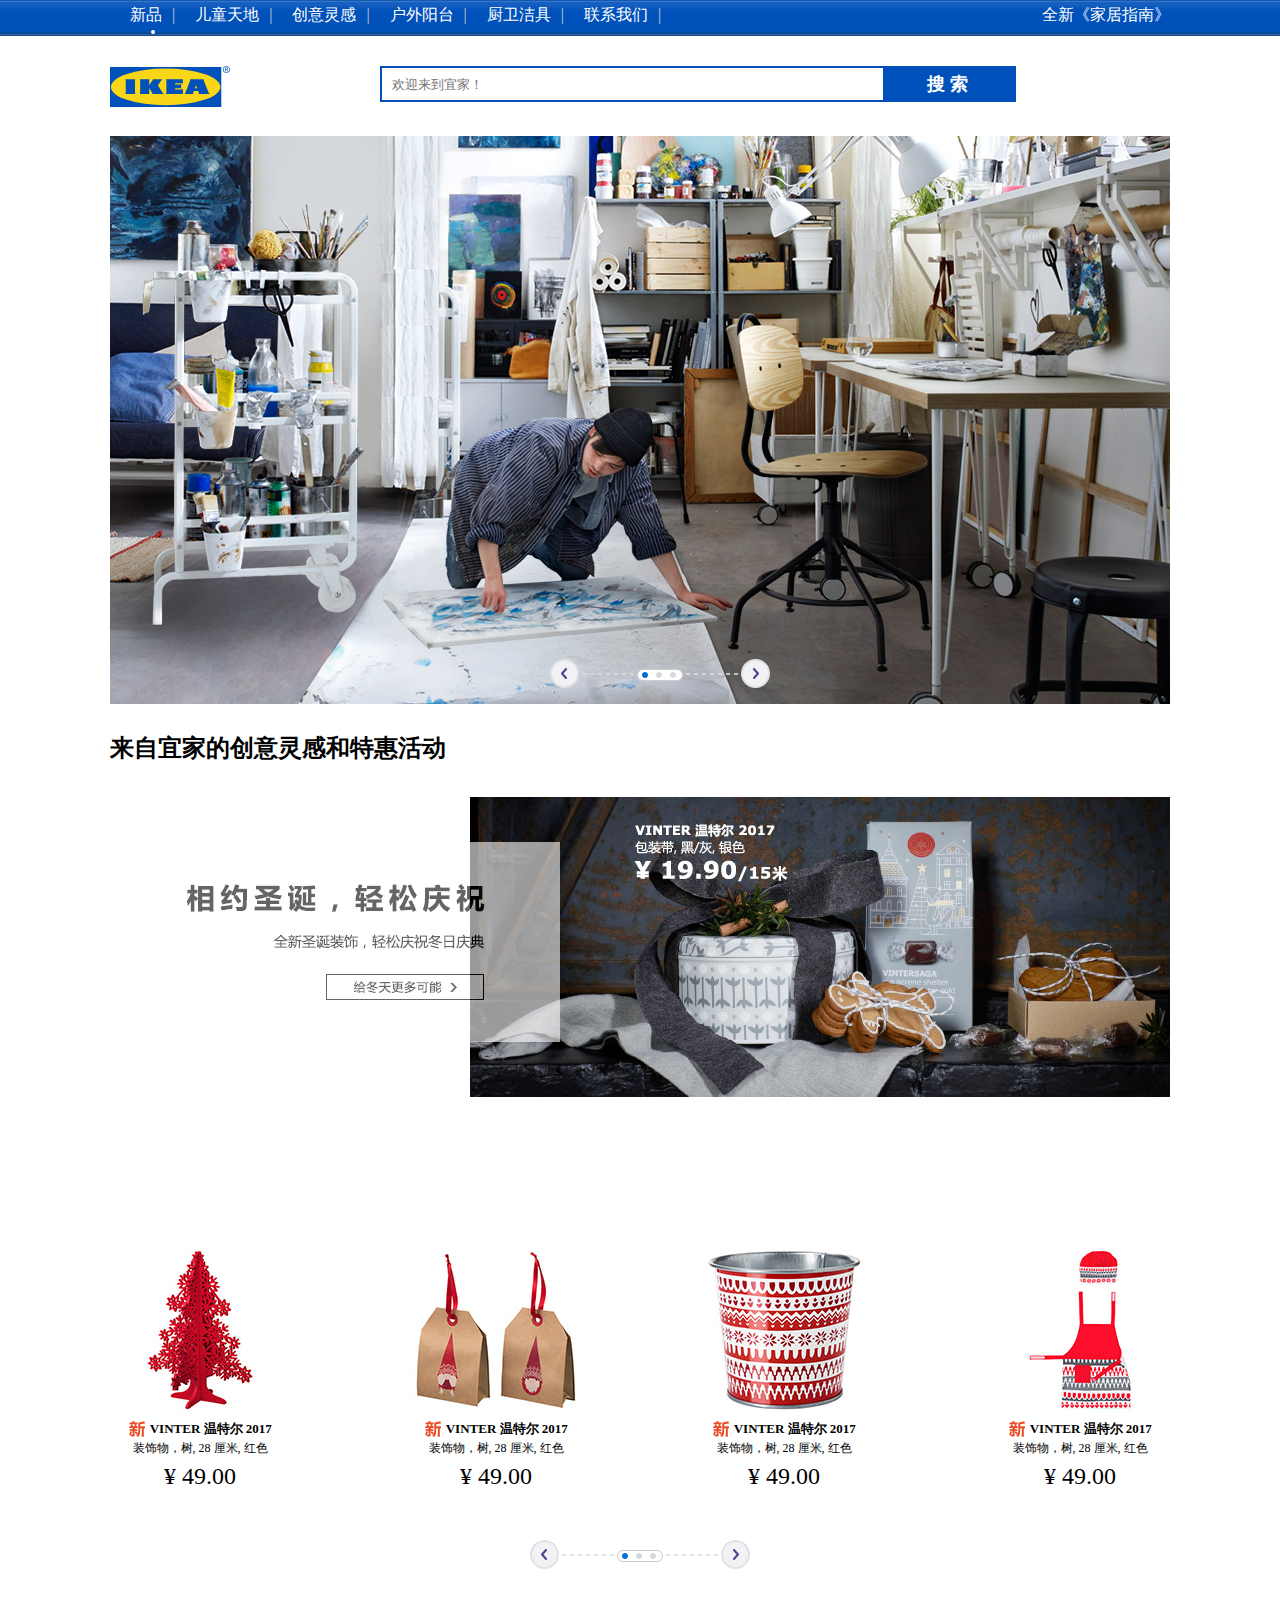
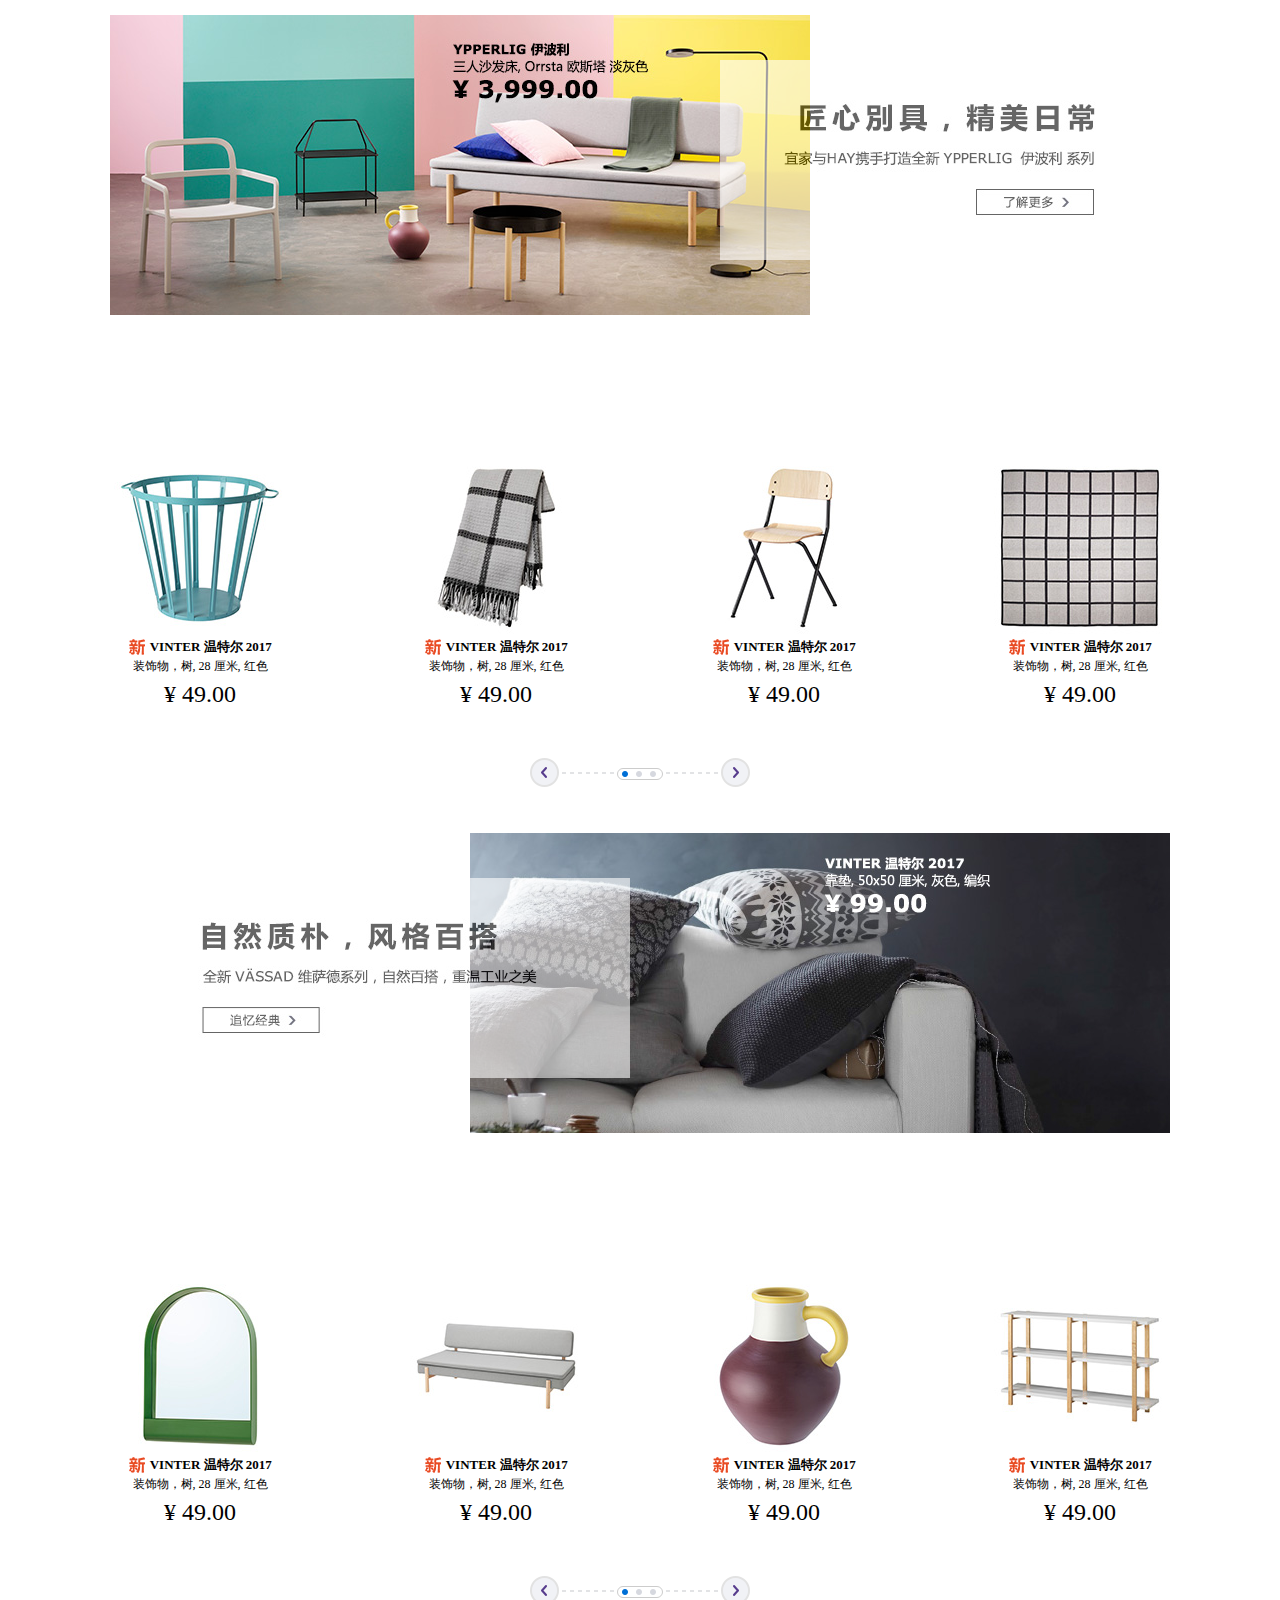
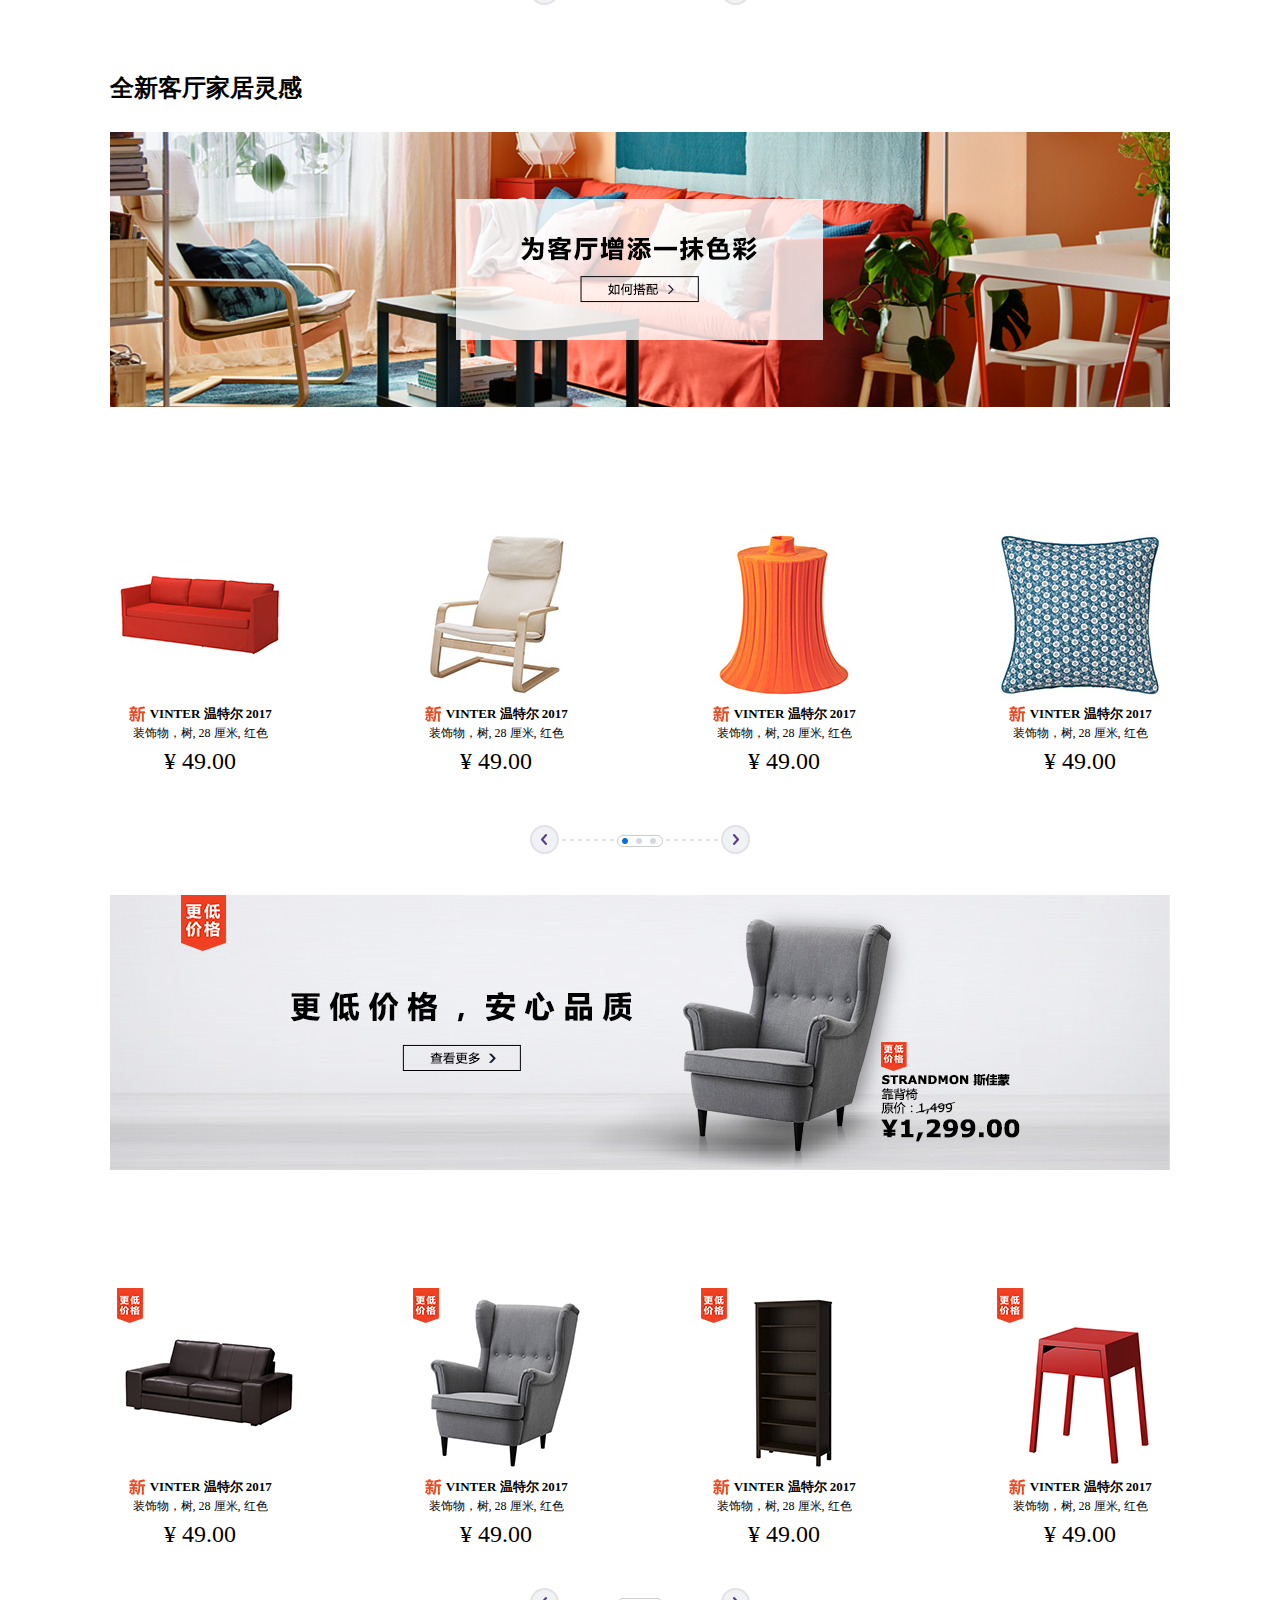
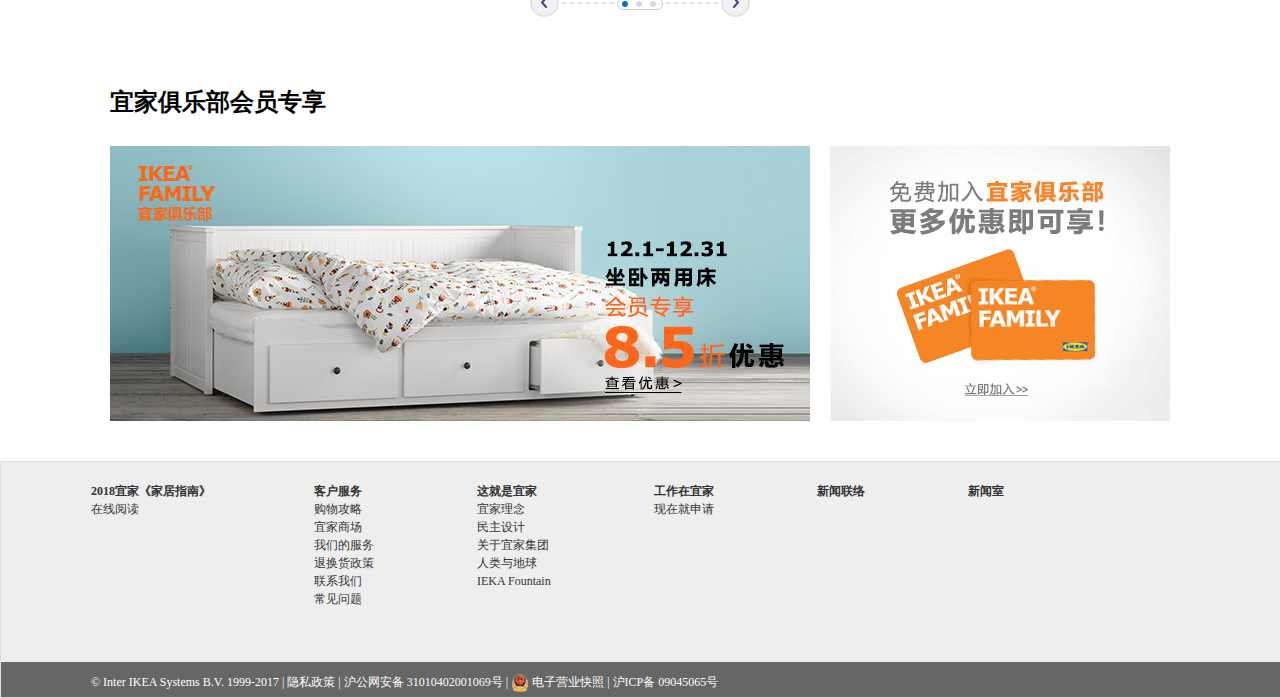
<file: yijia/index.html>
<!DOCTYPE html>
<html>
	<head>
		<meta charset="utf-8" />
		<title>shouye</title>
		<script src="js/jquery-1.11.0.min.js"></script>
		<script src="js/move.js"></script>
		<script src="js/index.js"></script>
		<link rel="stylesheet" href="css/reset.css" />
	    <link rel="stylesheet" href="css/animate.css" />
		<link rel="stylesheet" href="css/index.css" />
		<link rel="stylesheet" href="http://api.map.baidu.com/library/SearchInfoWindow/1.5/src/SearchInfoWindow_min.css" />
        <script type="text/javascript" src="http://api.map.baidu.com/api?v=2.0&ak=2.0&ak=3qkFf2G2rUbWKsNYmc2dDvL7"></script>
        <script type="text/javascript" src="http://api.map.baidu.com/library/SearchInfoWindow/1.5/src/SearchInfoWindow_min.js"></script>
	</head>
	<body>
		<div id="header"></div>
		<div class="scroll">
			<div class="scroll-one"></div>
			<div class="scroll-two"></div>
		</div>
		
		<!--qiqiu-->
		<div id="banner-wrap">
			<div id="banner">
				<div class="banner banner01"  style="display:block;">
					<img class="animated fadeInLeft a" src="images/banner02_01.png"/>
					<img class="animated fadeInRight b" src="images/banner02_02.png"/>
					<img class="animated fadeInRight c" src="images/banner02_03.png"/>
				</div>
				<div class="banner banner02" style="display:none;">
					<img class="a" src="images/banner03_01.png"/>
					<img class="b" src="images/banner03_02.png"/>
					<img class="c" src="images/banner03_03.png"/>
			   </div>
			   <div class="banner banner03"  style="display:none;">
					<img class="a" src="images/banner01_01.png"/>
					<img class="b" src="images/banner01_02.png"/>
					<img class="c" src="images/banner01_03.png"/>
			   </div>

			   <div class="btn-list clearfix">
			       <div class="btn-prev left"></div>
				   <ul class="banner-list left clearfix">
				       <li></li>
					   <li></li>
					   <li></li>
				   </ul>
				   <div class="btn-next right"></div>
			   </div>
			</div>
		</div>
		
		<!--about company-->
		<div id="about-company">
			<div class="inner company">
				<div class="company-down">来自宜家的创意灵感和特惠活动</div>
				
				<!--gong-图片start-->
				<div class="gaishu-box">
					<div class="gaishu-left2-imgs left">
						<img src="images/h1_CN.jpg" alt="" />
					</div>
					<div class="gaishu-font left">
						<img src="images/1.jpg" alt="" />
					</div>
				</div>
				<!--gong-图片end-->
		<!--团队介绍 start-->
				
				<div class="tundui-window">
					<div class="tundui-box">
						<div class="tundui left clearfix">
					<div class="tundui-left left">
						<div class="tundui-img left">
							<img src="images/P5.jpg" alt="" />
							<img src="images/new_large.jpg" alt="" />
							<span class="t1">VINTER 温特尔 2017</span></br>
							<span class="t2">装饰物，树, 28 厘米, 红色</span></br>
							<span class="t3">¥ 49.00</span>
						</div>
						<div class="yishen-box right">
						<img src="images/P10.jpg" alt="" />
						<img src="images/new_large.jpg" alt="" />
							<span class="t1">VINTER 温特尔 2017</span></br>
							<span class="t2">装饰物，树, 28 厘米, 红色</span></br>
							<span class="t3">¥ 49.00</span>
						</div>
					</div>
					
					
					
					<div class="tundui-left right">
						<div class="tundui-img left">
							<img src="images/P2.jpg" alt="" />
							<img src="images/new_large.jpg" alt="" />
							<span class="t1">VINTER 温特尔 2017</span></br>
							<span class="t2">装饰物，树, 28 厘米, 红色</span></br>
							<span class="t3">¥ 49.00</span>
						</div>
						<div class="yishen-box right">
						<img src="images/P1.jpg" alt="" />
						<img src="images/new_large.jpg" alt="" />
							<span class="t1">VINTER 温特尔 2017</span></br>
							<span class="t2">装饰物，树, 28 厘米, 红色</span></br>
							<span class="t3">¥ 49.00</span>
						</div>
						
					</div>
				</div>
				
				
				
				<div class="tundui left clearfix">
					<div class="tundui-left left">
						<div class="tundui-img left">
							<img src="images/P5.jpg" alt="" />
							<img src="images/new_large.jpg" alt="" />
							<span class="t1">VINTER 温特尔 2017</span></br>
							<span class="t2">装饰物，树, 28 厘米, 红色</span></br>
							<span class="t3">¥ 49.00</span>
						</div>
						<div class="yishen-box right">
						<img src="images/P10.jpg" alt="" />
						<img src="images/new_large.jpg" alt="" />
							<span class="t1">VINTER 温特尔 2017</span></br>
							<span class="t2">装饰物，树, 28 厘米, 红色</span></br>
							<span class="t3">¥ 49.00</span>
						</div>
					</div>
					
					
					
					<div class="tundui-left right">
						<div class="tundui-img left">
							<img src="images/P2.jpg" alt="" />
							<img src="images/new_large.jpg" alt="" />
							<span class="t1">VINTER 温特尔 2017</span></br>
							<span class="t2">装饰物，树, 28 厘米, 红色</span></br>
							<span class="t3">¥ 49.00</span>
						</div>
						<div class="yishen-box right">
						<img src="images/P1.jpg" alt="" />
						<img src="images/new_large.jpg" alt="" />
							<span class="t1">VINTER 温特尔 2017</span></br>
							<span class="t2">装饰物，树, 28 厘米, 红色</span></br>
							<span class="t3">¥ 49.00</span>
						</div>
						
					</div>
				</div>
				
				
				
				
				<div class="tundui left clearfix">
					<div class="tundui-left left">
						<div class="tundui-img left">
							<img src="images/P5.jpg" alt="" />
							<img src="images/new_large.jpg" alt="" />
							<span class="t1">VINTER 温特尔 2017</span></br>
							<span class="t2">装饰物，树, 28 厘米, 红色</span></br>
							<span class="t3">¥ 49.00</span>
						</div>
						<div class="yishen-box right">
						<img src="images/P10.jpg" alt="" />
						<img src="images/new_large.jpg" alt="" />
							<span class="t1">VINTER 温特尔 2017</span></br>
							<span class="t2">装饰物，树, 28 厘米, 红色</span></br>
							<span class="t3">¥ 49.00</span>
						</div>
					</div>
					
					
					
					<div class="tundui-left right">
						<div class="tundui-img left">
							<img src="images/P2.jpg" alt="" />
							<img src="images/new_large.jpg" alt="" />
							<span class="t1">VINTER 温特尔 2017</span></br>
							<span class="t2">装饰物，树, 28 厘米, 红色</span></br>
							<span class="t3">¥ 49.00</span>
						</div>
						<div class="yishen-box right">
						<img src="images/P1.jpg" alt="" />
						<img src="images/new_large.jpg" alt="" />
							<span class="t1">VINTER 温特尔 2017</span></br>
							<span class="t2">装饰物，树, 28 厘米, 红色</span></br>
							<span class="t3">¥ 49.00</span>
						</div>
						
					</div>
				</div>
				<div class="tundui left clearfix">
					<div class="tundui-left left">
						<div class="tundui-img left">
							<img src="images/P5.jpg" alt="" />
							<img src="images/new_large.jpg" alt="" />
							<span class="t1">VINTER 温特尔 2017</span></br>
							<span class="t2">装饰物，树, 28 厘米, 红色</span></br>
							<span class="t3">¥ 49.00</span>
						</div>
						<div class="yishen-box right">
						<img src="images/P10.jpg" alt="" />
						<img src="images/new_large.jpg" alt="" />
							<span class="t1">VINTER 温特尔 2017</span></br>
							<span class="t2">装饰物，树, 28 厘米, 红色</span></br>
							<span class="t3">¥ 49.00</span>
						</div>
					</div>
					
					
					
					<div class="tundui-left right">
						<div class="tundui-img left">
							<img src="images/P2.jpg" alt="" />
							<img src="images/new_large.jpg" alt="" />
							<span class="t1">VINTER 温特尔 2017</span></br>
							<span class="t2">装饰物，树, 28 厘米, 红色</span></br>
							<span class="t3">¥ 49.00</span>
						</div>
						<div class="yishen-box right">
						<img src="images/P1.jpg" alt="" />
						<img src="images/new_large.jpg" alt="" />
							<span class="t1">VINTER 温特尔 2017</span></br>
							<span class="t2">装饰物，树, 28 厘米, 红色</span></br>
							<span class="t3">¥ 49.00</span>
						</div>
						
					</div>
				</div>
				<div class="tundui left clearfix">
					<div class="tundui-left left">
						<div class="tundui-img left">
							<img src="images/P5.jpg" alt="" />
							<img src="images/new_large.jpg" alt="" />
							<span class="t1">VINTER 温特尔 2017</span></br>
							<span class="t2">装饰物，树, 28 厘米, 红色</span></br>
							<span class="t3">¥ 49.00</span>
						</div>
						<div class="yishen-box right">
						<img src="images/P10.jpg" alt="" />
						<img src="images/new_large.jpg" alt="" />
							<span class="t1">VINTER 温特尔 2017</span></br>
							<span class="t2">装饰物，树, 28 厘米, 红色</span></br>
							<span class="t3">¥ 49.00</span>
						</div>
					</div>
					
					
					
					<div class="tundui-left right">
						<div class="tundui-img left">
							<img src="images/P2.jpg" alt="" />
							<img src="images/new_large.jpg" alt="" />
							<span class="t1">VINTER 温特尔 2017</span></br>
							<span class="t2">装饰物，树, 28 厘米, 红色</span></br>
							<span class="t3">¥ 49.00</span>
						</div>
						<div class="yishen-box right">
						<img src="images/P1.jpg" alt="" />
						<img src="images/new_large.jpg" alt="" />
							<span class="t1">VINTER 温特尔 2017</span></br>
							<span class="t2">装饰物，树, 28 厘米, 红色</span></br>
							<span class="t3">¥ 49.00</span>
						</div>
						
					</div>
				</div>
				<div class="tundui left clearfix">
					<div class="tundui-left left">
						<div class="tundui-img left">
							<img src="images/P5.jpg" alt="" />
							<img src="images/new_large.jpg" alt="" />
							<span class="t1">VINTER 温特尔 2017</span></br>
							<span class="t2">装饰物，树, 28 厘米, 红色</span></br>
							<span class="t3">¥ 49.00</span>
						</div>
						<div class="yishen-box right">
						<img src="images/P10.jpg" alt="" />
						<img src="images/new_large.jpg" alt="" />
							<span class="t1">VINTER 温特尔 2017</span></br>
							<span class="t2">装饰物，树, 28 厘米, 红色</span></br>
							<span class="t3">¥ 49.00</span>
						</div>
					</div>
					
					
					
					<div class="tundui-left right">
						<div class="tundui-img left">
							<img src="images/P2.jpg" alt="" />
							<img src="images/new_large.jpg" alt="" />
							<span class="t1">VINTER 温特尔 2017</span></br>
							<span class="t2">装饰物，树, 28 厘米, 红色</span></br>
							<span class="t3">¥ 49.00</span>
						</div>
						<div class="yishen-box right">
						<img src="images/P1.jpg" alt="" />
						<img src="images/new_large.jpg" alt="" />
							<span class="t1">VINTER 温特尔 2017</span></br>
							<span class="t2">装饰物，树, 28 厘米, 红色</span></br>
							<span class="t3">¥ 49.00</span>
						</div>
						
					</div>
				</div>
				
				
				</div>
				</div>
			    
			    <!--按钮-->
			    <div class="btntwo">
				<div class="btn-list btn-list2 clearfix">
			       <div class="btn-prev left"></div>
				   <ul class="banner-list left clearfix">
				       <li></li>
					   <li></li>
					   <li></li>
				   </ul>
				   <div class="btn-next right"></div>
			   </div>
			   </div>
<!--团队介绍 end-->
				<!--gong-图片start-->
				<div class="gaishu-box">
					
					<div class="gaishu-left2-imgs jiaohuan left">
						<img src="images/h3_1_new.jpg" alt="" />
					</div>
					<div class="gaishu-font jiaohuan2 left">
						
						<img src="images/3.jpg" alt="" />
					</div>
				</div>
				<!--gong-图片end-->
				<!--团队介绍 start-->
				
				<div class="tundui-window">
					<div class="tundui-box">
						<div class="tundui left clearfix">
					<div class="tundui-left left">
						<div class="tundui-img left">
							<img src="images/P21.jpg" alt="" />
							<img src="images/new_large.jpg" alt="" />
							<span class="t1">VINTER 温特尔 2017</span></br>
							<span class="t2">装饰物，树, 28 厘米, 红色</span></br>
							<span class="t3">¥ 49.00</span>
						</div>
						<div class="yishen-box right">
						<img src="images/P14.jpg" alt="" />
						<img src="images/new_large.jpg" alt="" />
							<span class="t1">VINTER 温特尔 2017</span></br>
							<span class="t2">装饰物，树, 28 厘米, 红色</span></br>
							<span class="t3">¥ 49.00</span>
						</div>
					</div>
					
					
					
					<div class="tundui-left right">
						<div class="tundui-img left">
							<img src="images/P17.jpg" alt="" />
							<img src="images/new_large.jpg" alt="" />
							<span class="t1">VINTER 温特尔 2017</span></br>
							<span class="t2">装饰物，树, 28 厘米, 红色</span></br>
							<span class="t3">¥ 49.00</span>
						</div>
						<div class="yishen-box right">
						<img src="images/P19.jpg" alt="" />
						<img src="images/new_large.jpg" alt="" />
							<span class="t1">VINTER 温特尔 2017</span></br>
							<span class="t2">装饰物，树, 28 厘米, 红色</span></br>
							<span class="t3">¥ 49.00</span>
						</div>
						
					</div>
				</div>
				
				
				
				<div class="tundui left clearfix">
					<div class="tundui-left left">
						<div class="tundui-img left">
							<img src="images/P21.jpg" alt="" />
							<img src="images/new_large.jpg" alt="" />
							<span class="t1">VINTER 温特尔 2017</span></br>
							<span class="t2">装饰物，树, 28 厘米, 红色</span></br>
							<span class="t3">¥ 49.00</span>
						</div>
						<div class="yishen-box right">
						<img src="images/P14.jpg" alt="" />
						<img src="images/new_large.jpg" alt="" />
							<span class="t1">VINTER 温特尔 2017</span></br>
							<span class="t2">装饰物，树, 28 厘米, 红色</span></br>
							<span class="t3">¥ 49.00</span>
						</div>
					</div>
					
					
					
					<div class="tundui-left right">
						<div class="tundui-img left">
							<img src="images/P17.jpg" alt="" />
							<img src="images/new_large.jpg" alt="" />
							<span class="t1">VINTER 温特尔 2017</span></br>
							<span class="t2">装饰物，树, 28 厘米, 红色</span></br>
							<span class="t3">¥ 49.00</span>
						</div>
						<div class="yishen-box right">
						<img src="images/P19.jpg" alt="" />
						<img src="images/new_large.jpg" alt="" />
							<span class="t1">VINTER 温特尔 2017</span></br>
							<span class="t2">装饰物，树, 28 厘米, 红色</span></br>
							<span class="t3">¥ 49.00</span>
						</div>
						
					</div>
				</div>
				
				
				
				
				<div class="tundui left clearfix">
					<div class="tundui-left left">
						<div class="tundui-img left">
							<img src="images/P21.jpg" alt="" />
							<img src="images/new_large.jpg" alt="" />
							<span class="t1">VINTER 温特尔 2017</span></br>
							<span class="t2">装饰物，树, 28 厘米, 红色</span></br>
							<span class="t3">¥ 49.00</span>
						</div>
						<div class="yishen-box right">
						<img src="images/P14.jpg" alt="" />
						<img src="images/new_large.jpg" alt="" />
							<span class="t1">VINTER 温特尔 2017</span></br>
							<span class="t2">装饰物，树, 28 厘米, 红色</span></br>
							<span class="t3">¥ 49.00</span>
						</div>
					</div>
					
					
					
					<div class="tundui-left right">
						<div class="tundui-img left">
							<img src="images/P17.jpg" alt="" />
							<img src="images/new_large.jpg" alt="" />
							<span class="t1">VINTER 温特尔 2017</span></br>
							<span class="t2">装饰物，树, 28 厘米, 红色</span></br>
							<span class="t3">¥ 49.00</span>
						</div>
						<div class="yishen-box right">
						<img src="images/P19.jpg" alt="" />
						<img src="images/new_large.jpg" alt="" />
							<span class="t1">VINTER 温特尔 2017</span></br>
							<span class="t2">装饰物，树, 28 厘米, 红色</span></br>
							<span class="t3">¥ 49.00</span>
						</div>
						
					</div>
				</div>
				<div class="tundui left clearfix">
					<div class="tundui-left left">
						<div class="tundui-img left">
							<img src="images/P21.jpg" alt="" />
							<img src="images/new_large.jpg" alt="" />
							<span class="t1">VINTER 温特尔 2017</span></br>
							<span class="t2">装饰物，树, 28 厘米, 红色</span></br>
							<span class="t3">¥ 49.00</span>
						</div>
						<div class="yishen-box right">
						<img src="images/P14.jpg" alt="" />
						<img src="images/new_large.jpg" alt="" />
							<span class="t1">VINTER 温特尔 2017</span></br>
							<span class="t2">装饰物，树, 28 厘米, 红色</span></br>
							<span class="t3">¥ 49.00</span>
						</div>
					</div>
					
					
					
					<div class="tundui-left right">
						<div class="tundui-img left">
							<img src="images/P17.jpg" alt="" />
							<img src="images/new_large.jpg" alt="" />
							<span class="t1">VINTER 温特尔 2017</span></br>
							<span class="t2">装饰物，树, 28 厘米, 红色</span></br>
							<span class="t3">¥ 49.00</span>
						</div>
						<div class="yishen-box right">
						<img src="images/P19.jpg" alt="" />
						<img src="images/new_large.jpg" alt="" />
							<span class="t1">VINTER 温特尔 2017</span></br>
							<span class="t2">装饰物，树, 28 厘米, 红色</span></br>
							<span class="t3">¥ 49.00</span>
						</div>
						
					</div>
				</div>
				<div class="tundui left clearfix">
					<div class="tundui-left left">
						<div class="tundui-img left">
							<img src="images/P21.jpg" alt="" />
							<img src="images/new_large.jpg" alt="" />
							<span class="t1">VINTER 温特尔 2017</span></br>
							<span class="t2">装饰物，树, 28 厘米, 红色</span></br>
							<span class="t3">¥ 49.00</span>
						</div>
						<div class="yishen-box right">
						<img src="images/P14.jpg" alt="" />
						<img src="images/new_large.jpg" alt="" />
							<span class="t1">VINTER 温特尔 2017</span></br>
							<span class="t2">装饰物，树, 28 厘米, 红色</span></br>
							<span class="t3">¥ 49.00</span>
						</div>
					</div>
					
					
					
					<div class="tundui-left right">
						<div class="tundui-img left">
							<img src="images/P17.jpg" alt="" />
							<img src="images/new_large.jpg" alt="" />
							<span class="t1">VINTER 温特尔 2017</span></br>
							<span class="t2">装饰物，树, 28 厘米, 红色</span></br>
							<span class="t3">¥ 49.00</span>
						</div>
						<div class="yishen-box right">
						<img src="images/P19.jpg" alt="" />
						<img src="images/new_large.jpg" alt="" />
							<span class="t1">VINTER 温特尔 2017</span></br>
							<span class="t2">装饰物，树, 28 厘米, 红色</span></br>
							<span class="t3">¥ 49.00</span>
						</div>
						
					</div>
				</div>
				<div class="tundui left clearfix">
					<div class="tundui-left left">
						<div class="tundui-img left">
							<img src="images/P21.jpg" alt="" />
							<img src="images/new_large.jpg" alt="" />
							<span class="t1">VINTER 温特尔 2017</span></br>
							<span class="t2">装饰物，树, 28 厘米, 红色</span></br>
							<span class="t3">¥ 49.00</span>
						</div>
						<div class="yishen-box right">
						<img src="images/P14.jpg" alt="" />
						<img src="images/new_large.jpg" alt="" />
							<span class="t1">VINTER 温特尔 2017</span></br>
							<span class="t2">装饰物，树, 28 厘米, 红色</span></br>
							<span class="t3">¥ 49.00</span>
						</div>
					</div>
					
					
					
					<div class="tundui-left right">
						<div class="tundui-img left">
							<img src="images/P17.jpg" alt="" />
							<img src="images/new_large.jpg" alt="" />
							<span class="t1">VINTER 温特尔 2017</span></br>
							<span class="t2">装饰物，树, 28 厘米, 红色</span></br>
							<span class="t3">¥ 49.00</span>
						</div>
						<div class="yishen-box right">
						<img src="images/P19.jpg" alt="" />
						<img src="images/new_large.jpg" alt="" />
							<span class="t1">VINTER 温特尔 2017</span></br>
							<span class="t2">装饰物，树, 28 厘米, 红色</span></br>
							<span class="t3">¥ 49.00</span>
						</div>
						
					</div>
				</div>
				
				
				</div>
				</div>
			    
			    <!--按钮-->
			    <div class="btntwo">
				<div class="btn-list btn-list2 clearfix">
			       <div class="btn-prev left"></div>
				   <ul class="banner-list left clearfix">
				       <li></li>
					   <li></li>
					   <li></li>
				   </ul>
				   <div class="btn-next right"></div>
			   </div>
			   </div>
<!--团队介绍 end-->
				<!--gong-图片start-->
				<div class="gaishu-box">
					<div class="gaishu-left2-imgs left">
						<img src="images/h2_1_new.jpg" alt="" />
					</div>
					<div class="gaishu-font left">
						<img src="images/2.jpg" alt="" />
					</div>
				</div>
				<!--gong-图片end-->
				<!--团队介绍 start-->
				
				<div class="tundui-window">
					<div class="tundui-box">
						<div class="tundui left clearfix">
					<div class="tundui-left left">
						<div class="tundui-img left">
							<img src="images/P29.jpg" alt="" />
							<img src="images/new_large.jpg" alt="" />
							<span class="t1">VINTER 温特尔 2017</span></br>
							<span class="t2">装饰物，树, 28 厘米, 红色</span></br>
							<span class="t3">¥ 49.00</span>
						</div>
						<div class="yishen-box right">
						<img src="images/P26.jpg" alt="" />
						<img src="images/new_large.jpg" alt="" />
							<span class="t1">VINTER 温特尔 2017</span></br>
							<span class="t2">装饰物，树, 28 厘米, 红色</span></br>
							<span class="t3">¥ 49.00</span>
						</div>
					</div>
					
					
					
					<div class="tundui-left right">
						<div class="tundui-img left">
							<img src="images/P32.jpg" alt="" />
							<img src="images/new_large.jpg" alt="" />
							<span class="t1">VINTER 温特尔 2017</span></br>
							<span class="t2">装饰物，树, 28 厘米, 红色</span></br>
							<span class="t3">¥ 49.00</span>
						</div>
						<div class="yishen-box right">
						<img src="images/P30.jpg" alt="" />
						<img src="images/new_large.jpg" alt="" />
							<span class="t1">VINTER 温特尔 2017</span></br>
							<span class="t2">装饰物，树, 28 厘米, 红色</span></br>
							<span class="t3">¥ 49.00</span>
						</div>
						
					</div>
				</div>
				
				
				
				<div class="tundui left clearfix">
					<div class="tundui-left left">
						<div class="tundui-img left">
							<img src="images/P29.jpg" alt="" />
							<img src="images/new_large.jpg" alt="" />
							<span class="t1">VINTER 温特尔 2017</span></br>
							<span class="t2">装饰物，树, 28 厘米, 红色</span></br>
							<span class="t3">¥ 49.00</span>
						</div>
						<div class="yishen-box right">
						<img src="images/P26.jpg" alt="" />
						<img src="images/new_large.jpg" alt="" />
							<span class="t1">VINTER 温特尔 2017</span></br>
							<span class="t2">装饰物，树, 28 厘米, 红色</span></br>
							<span class="t3">¥ 49.00</span>
						</div>
					</div>
					
					
					
					<div class="tundui-left right">
						<div class="tundui-img left">
							<img src="images/P32.jpg" alt="" />
							<img src="images/new_large.jpg" alt="" />
							<span class="t1">VINTER 温特尔 2017</span></br>
							<span class="t2">装饰物，树, 28 厘米, 红色</span></br>
							<span class="t3">¥ 49.00</span>
						</div>
						<div class="yishen-box right">
						<img src="images/P30.jpg" alt="" />
						<img src="images/new_large.jpg" alt="" />
							<span class="t1">VINTER 温特尔 2017</span></br>
							<span class="t2">装饰物，树, 28 厘米, 红色</span></br>
							<span class="t3">¥ 49.00</span>
						</div>
						
					</div>
				</div>
				
				
				
				
				<div class="tundui left clearfix">
					<div class="tundui-left left">
						<div class="tundui-img left">
							<img src="images/P29.jpg" alt="" />
							<img src="images/new_large.jpg" alt="" />
							<span class="t1">VINTER 温特尔 2017</span></br>
							<span class="t2">装饰物，树, 28 厘米, 红色</span></br>
							<span class="t3">¥ 49.00</span>
						</div>
						<div class="yishen-box right">
						<img src="images/P26.jpg" alt="" />
						<img src="images/new_large.jpg" alt="" />
							<span class="t1">VINTER 温特尔 2017</span></br>
							<span class="t2">装饰物，树, 28 厘米, 红色</span></br>
							<span class="t3">¥ 49.00</span>
						</div>
					</div>
					
					
					
					<div class="tundui-left right">
						<div class="tundui-img left">
							<img src="images/P32.jpg" alt="" />
							<img src="images/new_large.jpg" alt="" />
							<span class="t1">VINTER 温特尔 2017</span></br>
							<span class="t2">装饰物，树, 28 厘米, 红色</span></br>
							<span class="t3">¥ 49.00</span>
						</div>
						<div class="yishen-box right">
						<img src="images/P30.jpg" alt="" />
						<img src="images/new_large.jpg" alt="" />
							<span class="t1">VINTER 温特尔 2017</span></br>
							<span class="t2">装饰物，树, 28 厘米, 红色</span></br>
							<span class="t3">¥ 49.00</span>
						</div>
						
					</div>
				</div>
				<div class="tundui left clearfix">
					<div class="tundui-left left">
						<div class="tundui-img left">
							<img src="images/P29.jpg" alt="" />
							<img src="images/new_large.jpg" alt="" />
							<span class="t1">VINTER 温特尔 2017</span></br>
							<span class="t2">装饰物，树, 28 厘米, 红色</span></br>
							<span class="t3">¥ 49.00</span>
						</div>
						<div class="yishen-box right">
						<img src="images/P26.jpg" alt="" />
						<img src="images/new_large.jpg" alt="" />
							<span class="t1">VINTER 温特尔 2017</span></br>
							<span class="t2">装饰物，树, 28 厘米, 红色</span></br>
							<span class="t3">¥ 49.00</span>
						</div>
					</div>
					
					
					
					<div class="tundui-left right">
						<div class="tundui-img left">
							<img src="images/P32.jpg" alt="" />
							<img src="images/new_large.jpg" alt="" />
							<span class="t1">VINTER 温特尔 2017</span></br>
							<span class="t2">装饰物，树, 28 厘米, 红色</span></br>
							<span class="t3">¥ 49.00</span>
						</div>
						<div class="yishen-box right">
						<img src="images/P30.jpg" alt="" />
						<img src="images/new_large.jpg" alt="" />
							<span class="t1">VINTER 温特尔 2017</span></br>
							<span class="t2">装饰物，树, 28 厘米, 红色</span></br>
							<span class="t3">¥ 49.00</span>
						</div>
						
					</div>
				</div>
				<div class="tundui left clearfix">
					<div class="tundui-left left">
						<div class="tundui-img left">
							<img src="images/P29.jpg" alt="" />
							<img src="images/new_large.jpg" alt="" />
							<span class="t1">VINTER 温特尔 2017</span></br>
							<span class="t2">装饰物，树, 28 厘米, 红色</span></br>
							<span class="t3">¥ 49.00</span>
						</div>
						<div class="yishen-box right">
						<img src="images/P26.jpg" alt="" />
						<img src="images/new_large.jpg" alt="" />
							<span class="t1">VINTER 温特尔 2017</span></br>
							<span class="t2">装饰物，树, 28 厘米, 红色</span></br>
							<span class="t3">¥ 49.00</span>
						</div>
					</div>
					
					
					
					<div class="tundui-left right">
						<div class="tundui-img left">
							<img src="images/P32.jpg" alt="" />
							<img src="images/new_large.jpg" alt="" />
							<span class="t1">VINTER 温特尔 2017</span></br>
							<span class="t2">装饰物，树, 28 厘米, 红色</span></br>
							<span class="t3">¥ 49.00</span>
						</div>
						<div class="yishen-box right">
						<img src="images/P30.jpg" alt="" />
						<img src="images/new_large.jpg" alt="" />
							<span class="t1">VINTER 温特尔 2017</span></br>
							<span class="t2">装饰物，树, 28 厘米, 红色</span></br>
							<span class="t3">¥ 49.00</span>
						</div>
						
					</div>
				</div>
				<div class="tundui left clearfix">
					<div class="tundui-left left">
						<div class="tundui-img left">
							<img src="images/P29.jpg" alt="" />
							<img src="images/new_large.jpg" alt="" />
							<span class="t1">VINTER 温特尔 2017</span></br>
							<span class="t2">装饰物，树, 28 厘米, 红色</span></br>
							<span class="t3">¥ 49.00</span>
						</div>
						<div class="yishen-box right">
						<img src="images/P26.jpg" alt="" />
						<img src="images/new_large.jpg" alt="" />
							<span class="t1">VINTER 温特尔 2017</span></br>
							<span class="t2">装饰物，树, 28 厘米, 红色</span></br>
							<span class="t3">¥ 49.00</span>
						</div>
					</div>
					
					
					
					<div class="tundui-left right">
						<div class="tundui-img left">
							<img src="images/P32.jpg" alt="" />
							<img src="images/new_large.jpg" alt="" />
							<span class="t1">VINTER 温特尔 2017</span></br>
							<span class="t2">装饰物，树, 28 厘米, 红色</span></br>
							<span class="t3">¥ 49.00</span>
						</div>
						<div class="yishen-box right">
						<img src="images/P30.jpg" alt="" />
						<img src="images/new_large.jpg" alt="" />
							<span class="t1">VINTER 温特尔 2017</span></br>
							<span class="t2">装饰物，树, 28 厘米, 红色</span></br>
							<span class="t3">¥ 49.00</span>
						</div>
						
					</div>
				</div>
				
				
				</div>
				</div>
			    
			    <!--按钮-->
			    <div class="btntwo">
				<div class="btn-list btn-list2 clearfix">
			       <div class="btn-prev left"></div>
				   <ul class="banner-list left clearfix">
				       <li></li>
					   <li></li>
					   <li></li>
				   </ul>
				   <div class="btn-next right"></div>
			   </div>
			   </div>
<!--团队介绍 end-->
				
			</div>
		</div>
		
		<div class="company-down">全新客厅家居灵感</div>	
		<div class="keting-img">
			<img class="ke-change" src="images/h4_new.jpg" alt="" />
			<img class="ke-font" src="images/h4_new.png" alt="" />
		</div>
		<!--团队介绍 start-->
				
				<div class="tundui-window">
					<div class="tundui-box">
						<div class="tundui left clearfix">
					<div class="tundui-left left">
						<div class="tundui-img left">
							<img src="images/P37.jpg" alt="" />
							<img src="images/new_large.jpg" alt="" />
							<span class="t1">VINTER 温特尔 2017</span></br>
							<span class="t2">装饰物，树, 28 厘米, 红色</span></br>
							<span class="t3">¥ 49.00</span>
						</div>
						<div class="yishen-box right">
						<img src="images/P38.jpg" alt="" />
						<img src="images/new_large.jpg" alt="" />
							<span class="t1">VINTER 温特尔 2017</span></br>
							<span class="t2">装饰物，树, 28 厘米, 红色</span></br>
							<span class="t3">¥ 49.00</span>
						</div>
					</div>
					
					
					
					<div class="tundui-left right">
						<div class="tundui-img left">
							<img src="images/P46.jpg" alt="" />
							<img src="images/new_large.jpg" alt="" />
							<span class="t1">VINTER 温特尔 2017</span></br>
							<span class="t2">装饰物，树, 28 厘米, 红色</span></br>
							<span class="t3">¥ 49.00</span>
						</div>
						<div class="yishen-box right">
						<img src="images/P45.jpg" alt="" />
						<img src="images/new_large.jpg" alt="" />
							<span class="t1">VINTER 温特尔 2017</span></br>
							<span class="t2">装饰物，树, 28 厘米, 红色</span></br>
							<span class="t3">¥ 49.00</span>
						</div>
						
					</div>
				</div>
				
				
				
				<div class="tundui left clearfix">
					<div class="tundui-left left">
						<div class="tundui-img left">
							<img src="images/P37.jpg" alt="" />
							<img src="images/new_large.jpg" alt="" />
							<span class="t1">VINTER 温特尔 2017</span></br>
							<span class="t2">装饰物，树, 28 厘米, 红色</span></br>
							<span class="t3">¥ 49.00</span>
						</div>
						<div class="yishen-box right">
						<img src="images/P38.jpg" alt="" />
						<img src="images/new_large.jpg" alt="" />
							<span class="t1">VINTER 温特尔 2017</span></br>
							<span class="t2">装饰物，树, 28 厘米, 红色</span></br>
							<span class="t3">¥ 49.00</span>
						</div>
					</div>
					
					
					
					<div class="tundui-left right">
						<div class="tundui-img left">
							<img src="images/P46.jpg" alt="" />
							<img src="images/new_large.jpg" alt="" />
							<span class="t1">VINTER 温特尔 2017</span></br>
							<span class="t2">装饰物，树, 28 厘米, 红色</span></br>
							<span class="t3">¥ 49.00</span>
						</div>
						<div class="yishen-box right">
						<img src="images/P45.jpg" alt="" />
						<img src="images/new_large.jpg" alt="" />
							<span class="t1">VINTER 温特尔 2017</span></br>
							<span class="t2">装饰物，树, 28 厘米, 红色</span></br>
							<span class="t3">¥ 49.00</span>
						</div>
						
					</div>
				</div>
				
				
				
				
				<div class="tundui left clearfix">
					<div class="tundui-left left">
						<div class="tundui-img left">
							<img src="images/P37.jpg" alt="" />
							<img src="images/new_large.jpg" alt="" />
							<span class="t1">VINTER 温特尔 2017</span></br>
							<span class="t2">装饰物，树, 28 厘米, 红色</span></br>
							<span class="t3">¥ 49.00</span>
						</div>
						<div class="yishen-box right">
						<img src="images/P38.jpg" alt="" />
						<img src="images/new_large.jpg" alt="" />
							<span class="t1">VINTER 温特尔 2017</span></br>
							<span class="t2">装饰物，树, 28 厘米, 红色</span></br>
							<span class="t3">¥ 49.00</span>
						</div>
					</div>
					
					
					
					<div class="tundui-left right">
						<div class="tundui-img left">
							<img src="images/P46.jpg" alt="" />
							<img src="images/new_large.jpg" alt="" />
							<span class="t1">VINTER 温特尔 2017</span></br>
							<span class="t2">装饰物，树, 28 厘米, 红色</span></br>
							<span class="t3">¥ 49.00</span>
						</div>
						<div class="yishen-box right">
						<img src="images/P45.jpg" alt="" />
						<img src="images/new_large.jpg" alt="" />
							<span class="t1">VINTER 温特尔 2017</span></br>
							<span class="t2">装饰物，树, 28 厘米, 红色</span></br>
							<span class="t3">¥ 49.00</span>
						</div>
						
					</div>
				</div>
				<div class="tundui left clearfix">
					<div class="tundui-left left">
						<div class="tundui-img left">
							<img src="images/P37.jpg" alt="" />
							<img src="images/new_large.jpg" alt="" />
							<span class="t1">VINTER 温特尔 2017</span></br>
							<span class="t2">装饰物，树, 28 厘米, 红色</span></br>
							<span class="t3">¥ 49.00</span>
						</div>
						<div class="yishen-box right">
						<img src="images/P38.jpg" alt="" />
						<img src="images/new_large.jpg" alt="" />
							<span class="t1">VINTER 温特尔 2017</span></br>
							<span class="t2">装饰物，树, 28 厘米, 红色</span></br>
							<span class="t3">¥ 49.00</span>
						</div>
					</div>
					
					
					
					<div class="tundui-left right">
						<div class="tundui-img left">
							<img src="images/P46.jpg" alt="" />
							<img src="images/new_large.jpg" alt="" />
							<span class="t1">VINTER 温特尔 2017</span></br>
							<span class="t2">装饰物，树, 28 厘米, 红色</span></br>
							<span class="t3">¥ 49.00</span>
						</div>
						<div class="yishen-box right">
						<img src="images/P45.jpg" alt="" />
						<img src="images/new_large.jpg" alt="" />
							<span class="t1">VINTER 温特尔 2017</span></br>
							<span class="t2">装饰物，树, 28 厘米, 红色</span></br>
							<span class="t3">¥ 49.00</span>
						</div>
						
					</div>
				</div>
				<div class="tundui left clearfix">
					<div class="tundui-left left">
						<div class="tundui-img left">
							<img src="images/P37.jpg" alt="" />
							<img src="images/new_large.jpg" alt="" />
							<span class="t1">VINTER 温特尔 2017</span></br>
							<span class="t2">装饰物，树, 28 厘米, 红色</span></br>
							<span class="t3">¥ 49.00</span>
						</div>
						<div class="yishen-box right">
						<img src="images/P38.jpg" alt="" />
						<img src="images/new_large.jpg" alt="" />
							<span class="t1">VINTER 温特尔 2017</span></br>
							<span class="t2">装饰物，树, 28 厘米, 红色</span></br>
							<span class="t3">¥ 49.00</span>
						</div>
					</div>
					
					
					
					<div class="tundui-left right">
						<div class="tundui-img left">
							<img src="images/P46.jpg" alt="" />
							<img src="images/new_large.jpg" alt="" />
							<span class="t1">VINTER 温特尔 2017</span></br>
							<span class="t2">装饰物，树, 28 厘米, 红色</span></br>
							<span class="t3">¥ 49.00</span>
						</div>
						<div class="yishen-box right">
						<img src="images/P45.jpg" alt="" />
						<img src="images/new_large.jpg" alt="" />
							<span class="t1">VINTER 温特尔 2017</span></br>
							<span class="t2">装饰物，树, 28 厘米, 红色</span></br>
							<span class="t3">¥ 49.00</span>
						</div>
						
					</div>
				</div>
				<div class="tundui left clearfix">
					<div class="tundui-left left">
						<div class="tundui-img left">
							<img src="images/P37.jpg" alt="" />
							<img src="images/new_large.jpg" alt="" />
							<span class="t1">VINTER 温特尔 2017</span></br>
							<span class="t2">装饰物，树, 28 厘米, 红色</span></br>
							<span class="t3">¥ 49.00</span>
						</div>
						<div class="yishen-box right">
						<img src="images/P38.jpg" alt="" />
						<img src="images/new_large.jpg" alt="" />
							<span class="t1">VINTER 温特尔 2017</span></br>
							<span class="t2">装饰物，树, 28 厘米, 红色</span></br>
							<span class="t3">¥ 49.00</span>
						</div>
					</div>
					
					
					
					<div class="tundui-left right">
						<div class="tundui-img left">
							<img src="images/P46.jpg" alt="" />
							<img src="images/new_large.jpg" alt="" />
							<span class="t1">VINTER 温特尔 2017</span></br>
							<span class="t2">装饰物，树, 28 厘米, 红色</span></br>
							<span class="t3">¥ 49.00</span>
						</div>
						<div class="yishen-box right">
						<img src="images/P45.jpg" alt="" />
						<img src="images/new_large.jpg" alt="" />
							<span class="t1">VINTER 温特尔 2017</span></br>
							<span class="t2">装饰物，树, 28 厘米, 红色</span></br>
							<span class="t3">¥ 49.00</span>
						</div>
						
					</div>
				</div>
				
				
				</div>
				</div>
			    
			    <!--按钮-->
			    <div class="btntwo">
				<div class="btn-list btn-list2 clearfix">
			       <div class="btn-prev left"></div>
				   <ul class="banner-list left clearfix">
				       <li></li>
					   <li></li>
					   <li></li>
				   </ul>
				   <div class="btn-next right"></div>
			   </div>
			   </div>
<!--团队介绍 end-->
		<div class="keting-img">
			<img class="ke-change" src="images/h5_new.jpg" alt="" />
			
		</div>
		<!--团队介绍 start-->
				
				<div class="tundui-window">
					<div class="tundui-box">
						<div class="tundui left clearfix">
					<div class="tundui-left left">
						<div class="tundui-img left">
							<img src="images/P49_CN.JPG" alt="" />
							<img src="images/new_large.jpg" alt="" />
							<span class="t1">VINTER 温特尔 2017</span></br>
							<span class="t2">装饰物，树, 28 厘米, 红色</span></br>
							<span class="t3">¥ 49.00</span>
						</div>
						<div class="yishen-box right">
						<img src="images/P50_CN.JPG" alt="" />
						<img src="images/new_large.jpg" alt="" />
							<span class="t1">VINTER 温特尔 2017</span></br>
							<span class="t2">装饰物，树, 28 厘米, 红色</span></br>
							<span class="t3">¥ 49.00</span>
						</div>
					</div>
					
					
					
					<div class="tundui-left right">
						<div class="tundui-img left">
							<img src="images/P51_CN.JPG" alt="" />
							<img src="images/new_large.jpg" alt="" />
							<span class="t1">VINTER 温特尔 2017</span></br>
							<span class="t2">装饰物，树, 28 厘米, 红色</span></br>
							<span class="t3">¥ 49.00</span>
						</div>
						<div class="yishen-box right">
						<img src="images/P52_CN.JPG" alt="" />
						<img src="images/new_large.jpg" alt="" />
							<span class="t1">VINTER 温特尔 2017</span></br>
							<span class="t2">装饰物，树, 28 厘米, 红色</span></br>
							<span class="t3">¥ 49.00</span>
						</div>
						
					</div>
				</div>
				
				
				
				<div class="tundui left clearfix">
					<div class="tundui-left left">
						<div class="tundui-img left">
							<img src="images/P49_CN.JPG" alt="" />
							<img src="images/new_large.jpg" alt="" />
							<span class="t1">VINTER 温特尔 2017</span></br>
							<span class="t2">装饰物，树, 28 厘米, 红色</span></br>
							<span class="t3">¥ 49.00</span>
						</div>
						<div class="yishen-box right">
						<img src="images/P50_CN.JPG" alt="" />
						<img src="images/new_large.jpg" alt="" />
							<span class="t1">VINTER 温特尔 2017</span></br>
							<span class="t2">装饰物，树, 28 厘米, 红色</span></br>
							<span class="t3">¥ 49.00</span>
						</div>
					</div>
					
					
					
					<div class="tundui-left right">
						<div class="tundui-img left">
							<img src="images/P51_CN.JPG" alt="" />
							<img src="images/new_large.jpg" alt="" />
							<span class="t1">VINTER 温特尔 2017</span></br>
							<span class="t2">装饰物，树, 28 厘米, 红色</span></br>
							<span class="t3">¥ 49.00</span>
						</div>
						<div class="yishen-box right">
						<img src="images/P52_CN.JPG" alt="" />
						<img src="images/new_large.jpg" alt="" />
							<span class="t1">VINTER 温特尔 2017</span></br>
							<span class="t2">装饰物，树, 28 厘米, 红色</span></br>
							<span class="t3">¥ 49.00</span>
						</div>
						
					</div>
				</div>
				
				
				
				
				<div class="tundui left clearfix">
					<div class="tundui-left left">
						<div class="tundui-img left">
							<img src="images/P49_CN.JPG" alt="" />
							<img src="images/new_large.jpg" alt="" />
							<span class="t1">VINTER 温特尔 2017</span></br>
							<span class="t2">装饰物，树, 28 厘米, 红色</span></br>
							<span class="t3">¥ 49.00</span>
						</div>
						<div class="yishen-box right">
						<img src="images/P50_CN.JPG" alt="" />
						<img src="images/new_large.jpg" alt="" />
							<span class="t1">VINTER 温特尔 2017</span></br>
							<span class="t2">装饰物，树, 28 厘米, 红色</span></br>
							<span class="t3">¥ 49.00</span>
						</div>
					</div>
					
					
					
					<div class="tundui-left right">
						<div class="tundui-img left">
							<img src="images/P51_CN.JPG" alt="" />
							<img src="images/new_large.jpg" alt="" />
							<span class="t1">VINTER 温特尔 2017</span></br>
							<span class="t2">装饰物，树, 28 厘米, 红色</span></br>
							<span class="t3">¥ 49.00</span>
						</div>
						<div class="yishen-box right">
						<img src="images/P52_CN.JPG" alt="" />
						<img src="images/new_large.jpg" alt="" />
							<span class="t1">VINTER 温特尔 2017</span></br>
							<span class="t2">装饰物，树, 28 厘米, 红色</span></br>
							<span class="t3">¥ 49.00</span>
						</div>
						
					</div>
				</div>
				<div class="tundui left clearfix">
					<div class="tundui-left left">
						<div class="tundui-img left">
							<img src="images/P49_CN.JPG" alt="" />
							<img src="images/new_large.jpg" alt="" />
							<span class="t1">VINTER 温特尔 2017</span></br>
							<span class="t2">装饰物，树, 28 厘米, 红色</span></br>
							<span class="t3">¥ 49.00</span>
						</div>
						<div class="yishen-box right">
						<img src="images/P50_CN.JPG" alt="" />
						<img src="images/new_large.jpg" alt="" />
							<span class="t1">VINTER 温特尔 2017</span></br>
							<span class="t2">装饰物，树, 28 厘米, 红色</span></br>
							<span class="t3">¥ 49.00</span>
						</div>
					</div>
					
					
					
					<div class="tundui-left right">
						<div class="tundui-img left">
							<img src="images/P51_CN.JPG" alt="" />
							<img src="images/new_large.jpg" alt="" />
							<span class="t1">VINTER 温特尔 2017</span></br>
							<span class="t2">装饰物，树, 28 厘米, 红色</span></br>
							<span class="t3">¥ 49.00</span>
						</div>
						<div class="yishen-box right">
						<img src="images/P52_CN.JPG" alt="" />
						<img src="images/new_large.jpg" alt="" />
							<span class="t1">VINTER 温特尔 2017</span></br>
							<span class="t2">装饰物，树, 28 厘米, 红色</span></br>
							<span class="t3">¥ 49.00</span>
						</div>
						
					</div>
				</div>
				<div class="tundui left clearfix">
					<div class="tundui-left left">
						<div class="tundui-img left">
							<img src="images/P49_CN.JPG" alt="" />
							<img src="images/new_large.jpg" alt="" />
							<span class="t1">VINTER 温特尔 2017</span></br>
							<span class="t2">装饰物，树, 28 厘米, 红色</span></br>
							<span class="t3">¥ 49.00</span>
						</div>
						<div class="yishen-box right">
						<img src="images/P50_CN.JPG" alt="" />
						<img src="images/new_large.jpg" alt="" />
							<span class="t1">VINTER 温特尔 2017</span></br>
							<span class="t2">装饰物，树, 28 厘米, 红色</span></br>
							<span class="t3">¥ 49.00</span>
						</div>
					</div>
					
					
					
					<div class="tundui-left right">
						<div class="tundui-img left">
							<img src="images/P51_CN.JPG" alt="" />
							<img src="images/new_large.jpg" alt="" />
							<span class="t1">VINTER 温特尔 2017</span></br>
							<span class="t2">装饰物，树, 28 厘米, 红色</span></br>
							<span class="t3">¥ 49.00</span>
						</div>
						<div class="yishen-box right">
						<img src="images/P52_CN.JPG" alt="" />
						<img src="images/new_large.jpg" alt="" />
							<span class="t1">VINTER 温特尔 2017</span></br>
							<span class="t2">装饰物，树, 28 厘米, 红色</span></br>
							<span class="t3">¥ 49.00</span>
						</div>
						
					</div>
				</div>
				<div class="tundui left clearfix">
					<div class="tundui-left left">
						<div class="tundui-img left">
							<img src="images/P49_CN.JPG" alt="" />
							<img src="images/new_large.jpg" alt="" />
							<span class="t1">VINTER 温特尔 2017</span></br>
							<span class="t2">装饰物，树, 28 厘米, 红色</span></br>
							<span class="t3">¥ 49.00</span>
						</div>
						<div class="yishen-box right">
						<img src="images/P50_CN.JPG" alt="" />
						<img src="images/new_large.jpg" alt="" />
							<span class="t1">VINTER 温特尔 2017</span></br>
							<span class="t2">装饰物，树, 28 厘米, 红色</span></br>
							<span class="t3">¥ 49.00</span>
						</div>
					</div>
					
					
					
					<div class="tundui-left right">
						<div class="tundui-img left">
							<img src="images/P51_CN.JPG" alt="" />
							<img src="images/new_large.jpg" alt="" />
							<span class="t1">VINTER 温特尔 2017</span></br>
							<span class="t2">装饰物，树, 28 厘米, 红色</span></br>
							<span class="t3">¥ 49.00</span>
						</div>
						<div class="yishen-box right">
						<img src="images/P52_CN.JPG" alt="" />
						<img src="images/new_large.jpg" alt="" />
							<span class="t1">VINTER 温特尔 2017</span></br>
							<span class="t2">装饰物，树, 28 厘米, 红色</span></br>
							<span class="t3">¥ 49.00</span>
						</div>
						
					</div>
				</div>
				
				
				</div>
				</div>
			    
			    <!--按钮-->
			    <div class="btntwo">
				<div class="btn-list btn-list2 clearfix">
			       <div class="btn-prev left"></div>
				   <ul class="banner-list left clearfix">
				       <li></li>
					   <li></li>
					   <li></li>
				   </ul>
				   <div class="btn-next right"></div>
			   </div>
			   </div>
<!--团队介绍 end-->
				
			<div class="company-down">宜家俱乐部会员专享</div>	
			<div class="julebu">
				<div class="julebu-left left">
					<img src="images/Traffic_Module_Family_Offer_CN_02.jpg" alt="" />
				</div>
				<div class="julebu-right right">
					<img src="images/Family_animation.gif" alt="" />
				</div>
			</div>
				
				
			</div>
		</div>
		
		
		
		
		<div id="footers"></div>
		
		<script type="text/javascript">
	// 百度地图API功能
	var map = new BMap.Map("map"); // 创建Map实例
	var poi = new BMap.Point(120.289717, 31.551488);
	map.centerAndZoom(poi, 15); // 初始化地图,设置中心点坐标和地图级别
	map.addControl(new BMap.MapTypeControl()); //添加地图类型控件
	map.setCurrentCity("无锡"); // 设置地图显示的城市 此项是必须设置的
	//map.enableScrollWheelZoom(true); //开启鼠标滚轮缩放

	//创建和初始化地图函数：
	function initMap() {
		addMapControl();//向地图添加控件
	}

	//地图控件添加函数：
	function addMapControl() {
		//向地图中添加缩放控件
		var ctrl_nav = new BMap.NavigationControl({
			anchor : BMAP_ANCHOR_TOP_LEFT,
			type : BMAP_NAVIGATION_CONTROL_LARGE
		});
		map.addControl(ctrl_nav);
		//向地图中添加缩略图控件
		var ctrl_ove = new BMap.OverviewMapControl({
			anchor : BMAP_ANCHOR_BOTTOM_RIGHT,
			isOpen : 1
		});
		map.addControl(ctrl_ove);
		//向地图中添加比例尺控件
		var ctrl_sca = new BMap.ScaleControl({
			anchor : BMAP_ANCHOR_BOTTOM_LEFT
		});
		map.addControl(ctrl_sca);
	}

	var content = '<div style="margin:0;line-height:20px;padding:2px;">' +
                    '<img src="images/xiaoniao_icon.png" alt="" style="float:right;zoom:1;overflow:hidden;width:100px;height:100px;margin-left:3px;"/>' +
                    '地址：无锡市滨湖区华东大厦<br/>电话：(010)028-8888888<br/>简介：华东大厦24层，为小鸟掌学综合研发及办公地址。' +
                  '</div>';
	 //创建检索信息窗口对象
    var searchInfoWindow = null;
	searchInfoWindow = new BMapLib.SearchInfoWindow(map, content, {
			title  : "翡翠教育",      //标题
			width  : 290,             //宽度
			height : 105,              //高度
			panel  : "panel",         //检索结果面板
			enableAutoPan : true,     //自动平移
			searchTypes   :[
				BMAPLIB_TAB_TO_HERE,  //到这里去
				BMAPLIB_TAB_SEARCH,   //周边检索
				BMAPLIB_TAB_FROM_HERE //从这里出发
			]
		});


	var marker = new BMap.Marker(poi); //创建marker对象
    marker.addEventListener("click", function(e){
	    searchInfoWindow.open(marker);
    })
    marker.setAnimation(BMAP_ANIMATION_BOUNCE); //跳动的动画
    map.addOverlay(marker); //在地图中添加marker
	initMap();//创建和初始化地图
	</script>
	</body>
</html>
</file>
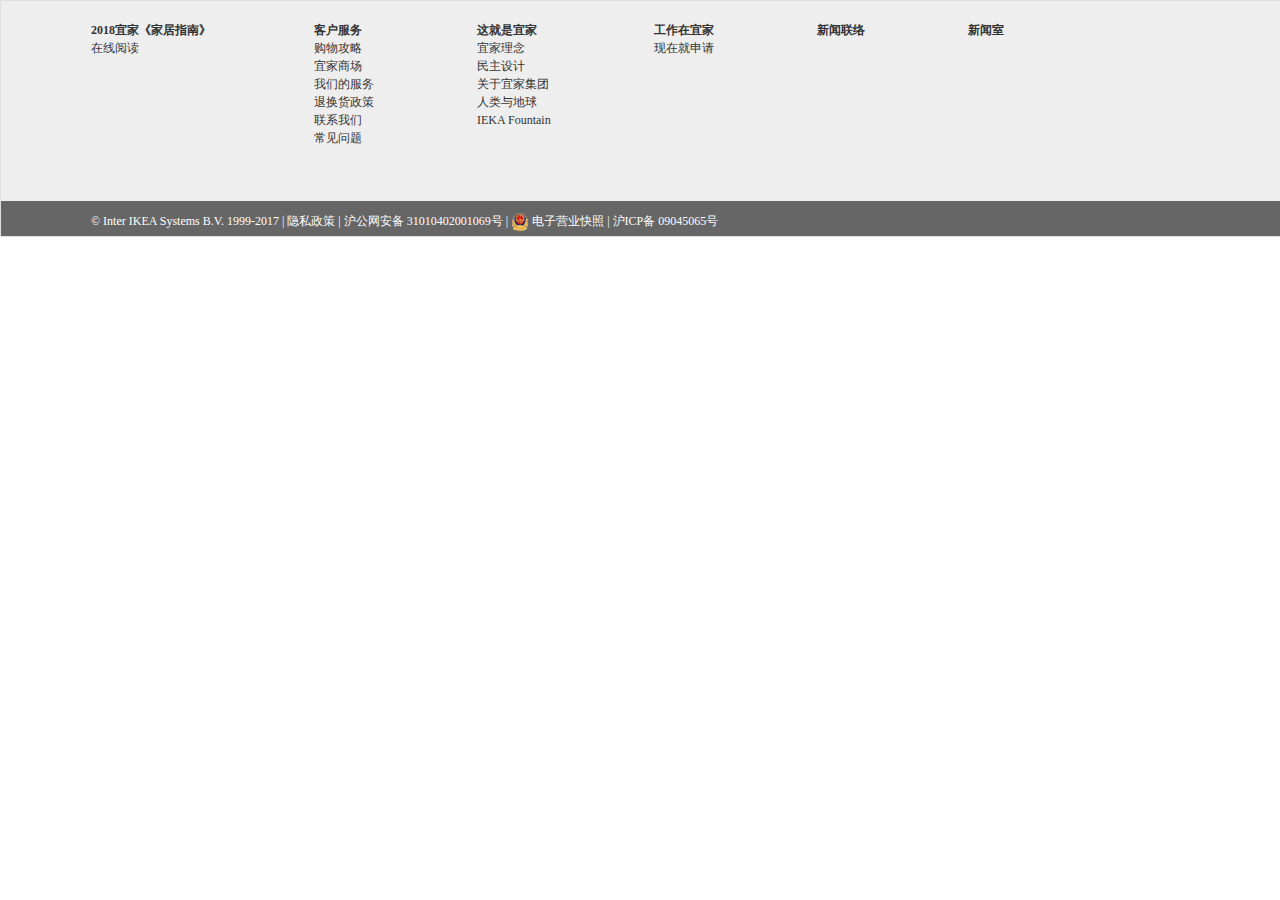
<file: yijia/foot.html>
<!DOCTYPE html>
<html>
	<head>
		<meta charset="UTF-8">
		<title>foot</title>
		<script src="js/jquery-1.11.0.min.js"></script>
		<script src="js/move.js"></script>
		<script src="js/footer.js"></script>
		<link rel="stylesheet" type="text/css" href="css/reset.css"/>
		<link rel="stylesheet" type="text/css" href="css/tf.css"/>
	</head>
	<body>
		<div id="foot">
			<div class="foot-box clearfix">
				<dl class="footer-dl">
					<dt>2018宜家《家居指南》</dt>
					<dd>在线阅读</dd>
				</dl>
				<dl class="footer-dl">
					<dt>客户服务</dt>
					<dd>购物攻略</dd>
					<dd>宜家商场</dd>
					<dd>我们的服务</dd>
					<dd>退换货政策</dd>
					<dd>联系我们</dd>
					<dd>常见问题</dd>
				</dl>
				<dl class="footer-dl">
					<dt>这就是宜家</dt>
					<dd>宜家理念</dd>
					<dd>民主设计</dd>
					<dd>关于宜家集团</dd>
					<dd>人类与地球</dd>
					<dd>IEKA Fountain</dd>
				</dl>
				<dl class="footer-dl">
					<dt>工作在宜家</dt>
					<dd>现在就申请</dd>
				</dl>
				<dl class="footer-dl">
					<dt>新闻联络</dt>
					
				</dl>
				<dl class="footer-dl">
					<dt>新闻室</dt>
					
				</dl>
				
				
				
				
			</div>
			<div class="footer-bom">
				<div class="foot-bottom">
					© Inter IKEA Systems B.V. 1999-2017
					<span>|</span>
					<a href="#">隐私政策</a>
					<span>|</span>
					<a href="#">沪公网安备 31010402001069号</a>
					<span>|</span>
					<a href="#">
						<img src="images/lz5.png" width="18" height="18" alt="" />
						电子营业快照
					</a>
					<span>|</span>
					<a href="#">沪ICP备 09045065号</a>
				</div>
				</div>
		</div>
	</body>
</html>
</file>
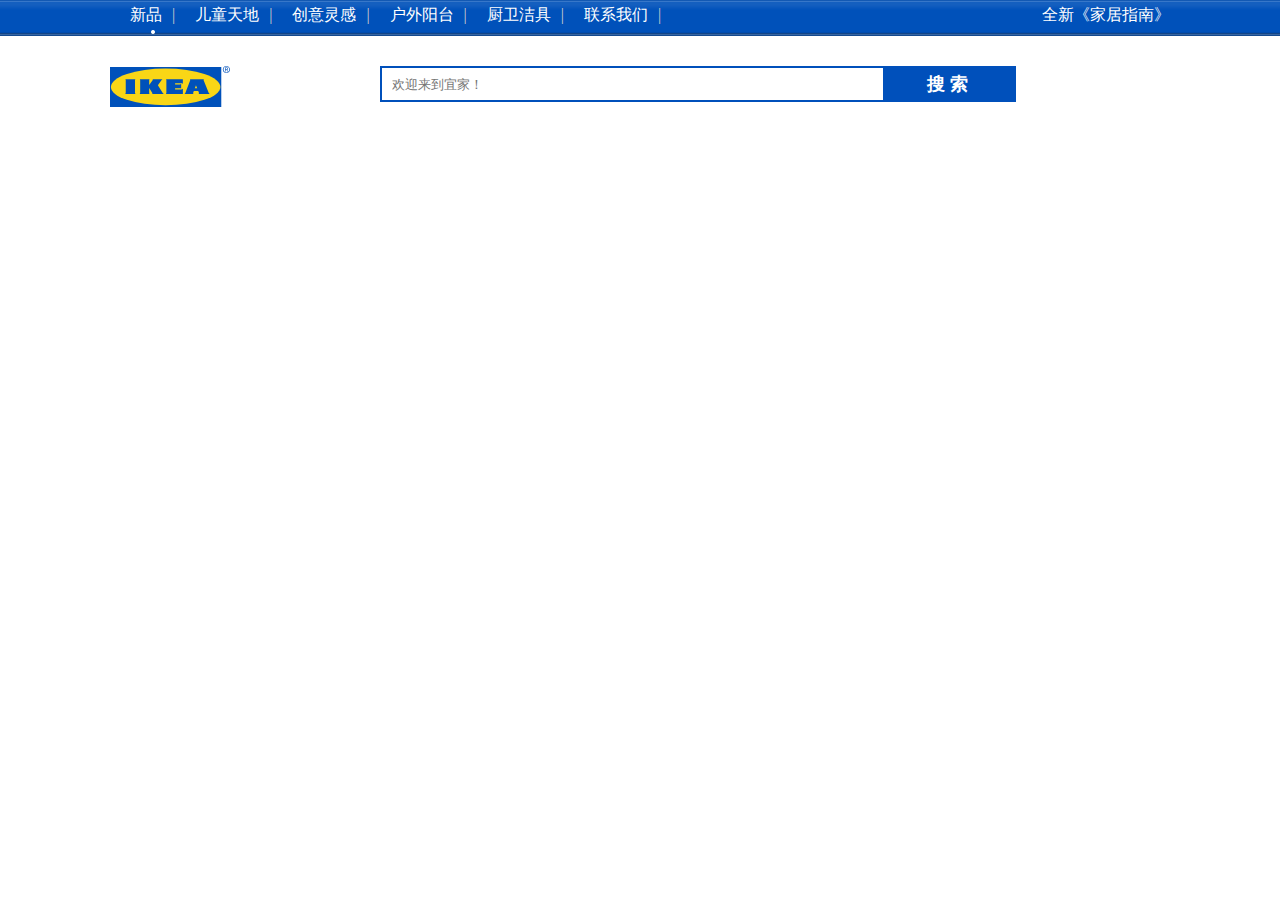
<file: yijia/head.html>
<!DOCTYPE html>
<html>
	<head>
		<meta charset="UTF-8">
		<title>head</title>
		<script src="js/jquery-1.11.0.min.js"></script>
		<script src="js/move.js"></script>
		<script src="js/tf.js"></script>
		<link rel="stylesheet" type="text/css" href="css/reset.css"/>
		<link rel="stylesheet" type="text/css" href="css/tf.css"/>
		
		<style type="text/css">
		    
		</style>
	</head>
	<body>
		<div class="header_wrap">
			<div class="header clearfix">
				
				<div class="header-nav">
					<ul class="nav-ul">
						<li class="a active1"  onclick="javascript:window.location.href='index.html';"><a href="">新品<span class="nav-img">|</span></a>
						
						</li>
						<li class="a nav-li">儿童天地<span class="nav-img">|</span>
						  <ul class="feicui">
							<li onclick="javascript:window.open('mousescroll.html');">儿童天地主页</li>
							<li onclick="javascript:window.open('mousescroll.html#1');">儿童家具</li>
							<li onclick="javascript:window.open('mousescroll.html#2');">精选系列</li>
							<li onclick="javascript:window.open('mousescroll.html#3');">童趣创意</li>
							<li>微课联盟</li>
							<li onclick="javascript:window.open('mousescroll.html#4');">小小设计家</li>
							
					      </ul>
						</li>
						<li class="a" onclick="javascript:window.open('list.html?type=xiaoniaoNews');">创意灵感<span class="nav-img">|</span></li>
						<li class="a nav-li">户外阳台<span class="nav-img">|</span>
						 <ul class="a feicui">
							<li onclick="javascript:window.open('article.html?type=companyIdea');">增加点阳光</li>
							<li onclick="javascript:window.open('article.html?type=companyCulture');">休闲一下</li>
							<li onclick="javascript:window.open('article.html?type=companyEnvironment');">园艺丛林</li>
							
							
						  </ul>
						</li>
						<li class="a nav-li">厨卫洁具<span class="nav-img">|</span>
						  <ul class="feicui">
							<li onclick="javascript:window.open('article.html?type=talents');">厨房设计灵感</li>
							<li onclick="javascript:window.open('article.html?type=team');">全新照明</li>
							<li onclick="javascript:window.open('article.html?type=joinUs');">清新浴室</li>
							
							
						  </ul>
						</li>
						<li class="a"   onclick="javascript:window.open('article.html?type=telUs');">联系我们<span class="nav-img">|</span></li>
					</ul>
					<div class="quan right">全新《家居指南》</div>
				</div>
				
			</div>
			
			
		</div>
		
		<div class="hbia">
		<div class="hh">
			<div class="left-logo left">
				<img src="images/ikea-logo.svg" alt="" />
				
				
			</div>
			<div class="header-input">
					<input class="h-input" type="text" placeholder="欢迎来到宜家！"/>
                    <button class="h-button">搜索</button>
				</div>
			</div>
		</div>
		<script>
			
			  
			
		</script>
	</body>
</html>
</file>
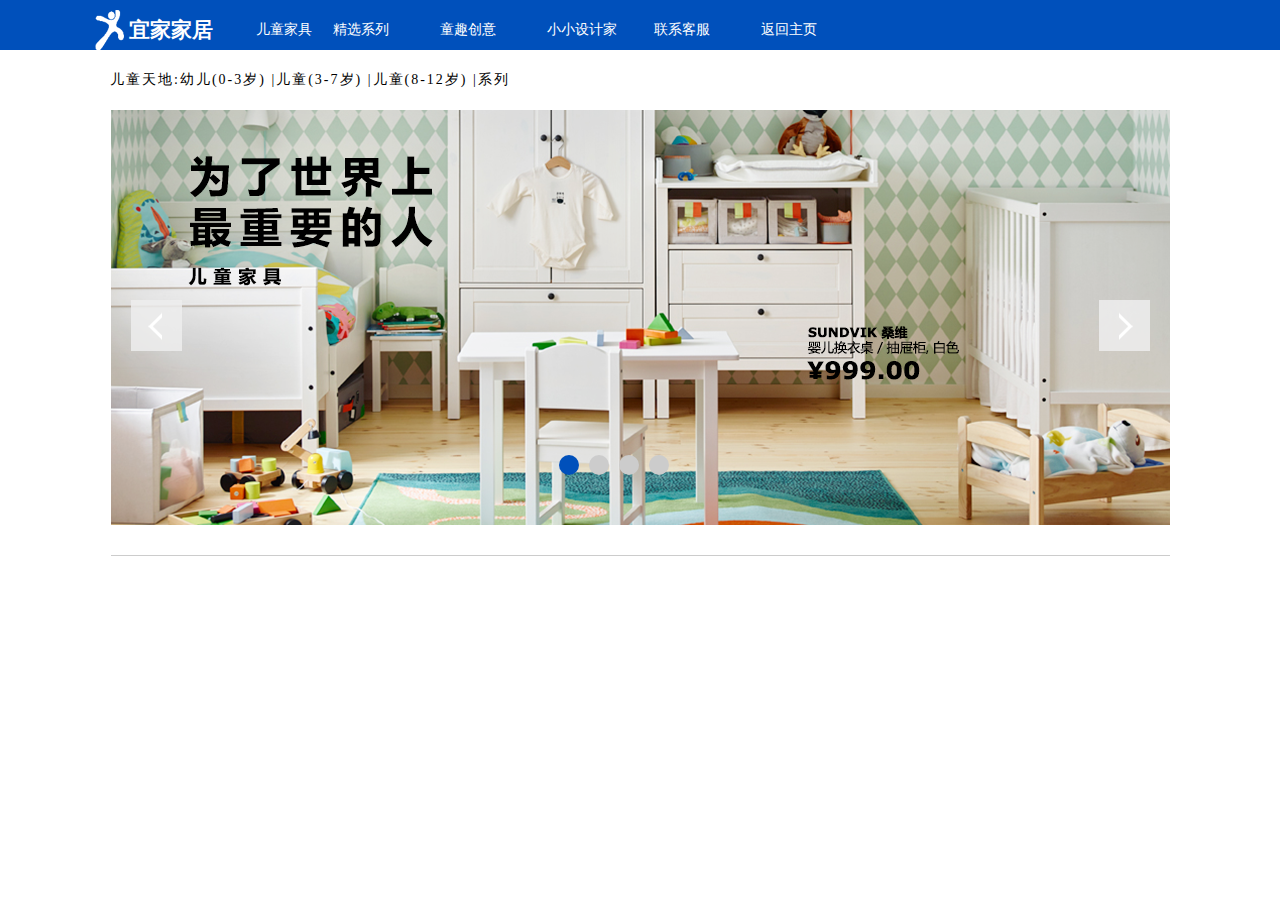
<file: yijia/mousescroll.html>
<!doctype html>
<html>
<head>
    <meta http-equiv="Content-Type" content="text/html;charset=utf-8"/>

	<title></title>

	<link href="css/reset.css" rel="stylesheet"/>
	<link href="css/animate.css" rel="stylesheet"/>
	
	<link rel="stylesheet" href="css/aboutxiaoniao.css" />

	<script src="js/jquery-1.11.0.min.js"></script>
	<script src="js/move.js"></script>


	<style type="text/css">
	     body{overflow:scroll;overflow-y:hidden;overflow-x:hidden}
         #header{height:50px;overflow:hidden;background: #0050bb;}
		 #header ul{width:642px;margin:20px auto;margin-left:20px;}
	     #header ul li,.nav-feicui{width:87px;height:20px;line-height:20px;margin-right:20px;float:left;color:#fff;}
	     .box-wrap{position:relative;overflow:hidden;}
		 .boxall{position:absolute;}
		 .box{width:400px;height:400px;}
		 .nav-feicui{line-height: 50px;margin-top:5px;}
		 .about-img{margin-top:10px;}
		 #header ul li.lione{width:50px;}
        
	</style>
</head>


<body>
	
	
     
     <div id="header" >
     	<div class="inner">
     	<div class="about-img left">
     		<img src="images/xiaoren.png" alt="" />
     	</div>
     	<h2 class="nav-feicui left">宜家家居</h2>
     	<div class="left">
	     <ul class="header-nav" class="clearfix">
		     <li class="lione" style="width: 57px;">儿童家具</li>
			 <li>精选系列</li>
			 <li>童趣创意</li>
			 <li>小小设计家</li>
			 <li>联系客服</li>
			 <li onclick="javascript:window.open('index.html');">返回主页</li>
		 </ul>
		 </div>
		 </div>
	 </div>
     <div class="box-wrap">
	      <div class="boxall">
		       <div class="box box1">
		       	<p class="hold">儿童天地:幼儿(0-3岁)
		       	<span>|</span>儿童(3-7岁)
		       	<span>|</span>儿童(8-12岁)
		       	<span>|</span>系列
		       	</p>
		       	<div  id="banner">
		       	 <div class="img-list">
				<img style="display:block;" src="images/banner1.jpg" width="1059" height="415" alt="" />
				<img src="images/banner4.jpg" width="1059" height="415" alt="" />
				<img src="images/PC_Family_Offer_CN_03.jpg" width="1059" height="415" alt="" />
				<img src="images/banner3_2.jpg" width="1059" height="415" alt="" />
			</div>
			<ul class="li-list">
				<li class="active"></li>
				<li></li>
				<li></li>
				<li></li>
			</ul>
			
			<div class="btn btn-left"></div>
			<div class="btn btn-right"></div>
			</div>
		       </div>
			   <div class="box box2">
			   	 <div class="window">
			   	
			   
			   		<!--轮播btn-->
			   	
					
					
			   		<div class="inner inner-box clearfix">
			   			<!--概述轮播one-->
			<div class="inner about-gaishu-box clearfix left">
				<h2 class="about-gai">
					<img src="images/bar_1.jpg" alt="" />
				</h2>
				
				<ul class="si-img clearfix">
					<li>
						<img src="images/series_room1.jpg" alt="" />
						<span class="youer"><a href="#">幼儿(0-3岁)</a></span>
						<span class="yinger">婴儿床，婴儿纺织品，婴儿床垫，婴儿玩具，储物家具，换衣桌和婴儿护理，储物系列，高脚椅，婴儿餐具，小型储物装置，安全，儿童灯具</span>
					</li>
					<li>
						<img src="images/series_room2.jpg" alt="" />
						<span class="youer"><a href="#">幼儿(0-3岁)</a></span>
						<span class="yinger">婴儿床，婴儿纺织品，婴儿床垫，婴儿玩具，储物家具，换衣桌和婴儿护理，储物系列，高脚椅，婴儿餐具，小型储物装置，安全，儿童灯具</span>
					</li>
					<li>
						<img src="images/series_room3.jpg" alt="" />
						<span class="youer"><a href="#">幼儿(0-3岁)</a></span>
						<span class="yinger">婴儿床，婴儿纺织品，婴儿床垫，婴儿玩具，储物家具，换衣桌和婴儿护理，储物系列，高脚椅，婴儿餐具，小型储物装置，安全，儿童灯具</span>
					</li>
					
				</ul>
				
			</div>
			<!--轮播one end-->
			
			
			
		 </div>
			   	
			   </div>	
			
	    </div>
			   <div class="box box3">
			   	<div class="value-wrap">
			<div class="inner value-box">
				<h2 class="value-font">
					<img src="images/bar_2.jpg" alt="" />
				</h2>
				<div class="jingxuan left">
					<span class="wanju">DUKTIG玩具系列</span><br />
					<img src="images/fourVersion_1.jpg" alt="" />
				</div>
				<div class="jingxuan left">
					<span class="wanju">DUKTIG玩具系列</span><br />
					<img src="images/fourVersion_2.jpg" alt="" />
				</div>
				<div class="jingxuan left">
					<span class="wanju">DUKTIG玩具系列</span><br />
					<img src="images/fourVersion_3.jpg" alt="" />
				</div>
				
			     </div>
		        </div>
			   </div>
			   <div class="box box4">
			   	<div class="zhuangyun-wrap">
			<div class="inner zhangyun-box">
			   	<h2 class="fie">
					<img src="images/bar_4.jpg" alt="" />
				</h2>
				
			<div id="bannerss">
			<div class="img-lists">
				<img style="display:block;" src="images/banner4.jpg" width="1060" height="474" alt="" />
				<img src="images/banner3_2.jpg" width="1060" height="474" alt="" />
				<img src="images/banner2_1.jpg" width="1060" height="474" alt="" />
				<img src="images/banner5.jpg" width="1060" height="474" alt="" />
			</div>
			<ul class="li-listc">
				<li class="active"></li>
				<li></li>
				<li></li>
				<li></li>
			</ul>
			
			<div class="btnc btn-leftc"></div>
			<div class="btnc btn-rightc"></div>
		</div>	
				
			   	
			
			
			</div>
			   	</div>
			   </div>
			   
			   <div class="box box5">
			    <div class="haizi">
			    	<img src="images/bar_5.jpg" alt="" />
			    </div>
			    <div class="haizi-box">
			    <div class="haizi-toy left">
			    	<img src="images/children1.jpg" alt="" />
			    </div>
			    <div class="haizi-toy left">
			    	<img src="images/children2.jpg" alt="" />
			    </div>
			    <div class="haizi-toy left">
			    	<img src="images/children3.jpg" alt="" />
			    </div>
			    <div class="haizi-toy left">
			    	<img src="images/children4.jpg" alt="" />
			    </div>
			    </div>
			   </div>
		  </div>
	 </div>
	 
	 

	 <script>

	        $(function(){
	        	
//   box1轮播
          		var index_1=0;
				var imgs=$("#banner .img-list img");
				var lis=$(".li-list li");
				var timer;
				
				function play(){
					index_1++;
					index_1=index_1>3?0:index_1;
					imgs.css("display","none").eq(index_1).css("display","block");
					lis.removeClass("active").eq(index_1).addClass("active");
				}
				
				lis.hover(function(){
					index_1=$(this).index();
					clearInterval(timer);
					imgs.css("display","none").eq(index_1).css("display","block");
					lis.removeClass("active").eq(index_1).addClass("active");
					},function(){
					timer=setInterval(play,2000);
				});
				
				$(".btn-left").click(function(){
					index_1--;
					index_1=index_1<0?3:index_1;
					clearInterval(timer);
					imgs.css("display","none").eq(index_1).css("display","block");
					lis.removeClass("active").eq(index_1).addClass("active");
					timer=setInterval(play,2000);
				});
				
				$(".btn-right").click(function(){
					index_1++;
					index_1=index_1>3?0:index_1;
					clearInterval(timer);
					imgs.css("display","none").eq(index_1).css("display","block");
					lis.removeClass("active").eq(index_1).addClass("active");
					timer=setInterval(play,2000);
				});
				
				timer=setInterval(play,2000);
//box1轮播结束 	        	
	        	
//box4轮播开始	 
     //alert("ok");
				var indexc=0;
				var imgsa=$("#bannerss .img-lists img");
				var lisa=$(".li-listc li");
				var timerc;
				
				function playc(){
					indexc++;
					indexc=indexc>3?0:indexc;
					imgsa.css("display","none").eq(indexc).css("display","block");
					lisa.removeClass("active").eq(indexc).addClass("active");
				}
				
				lisa.hover(function(){
					indexc=$(this).index();
					clearInterval(timerc);
					imgsa.css("display","none").eq(indexc).css("display","block");
					lisa.removeClass("active").eq(indexc).addClass("active");
					},function(){
					timerc=setInterval(playc,2000);
				});
				
				$(".btn-leftc").click(function(){
					indexc--;
					indexc=indexc<0?3:indexc;
					clearInterval(timerc);
					imgsa.css("display","none").eq(indexc).css("display","block");
					lisa.removeClass("active").eq(indexc).addClass("active");
					timerc=setInterval(playc,2000);
				});
				
				$(".btn-rightc").click(function(){
					indexc++;
					indexc=indexc>3?0:indexc;
					clearInterval(timerc);
					imgsa.css("display","none").eq(indexc).css("display","block");
					lisa.removeClass("active").eq(indexc).addClass("active");
					timerc=setInterval(playc,2000);
				});
				
				timerc=setInterval(playc,2000);
//	box4轮播结束
	        	
			    var index=0;//全局索引，控制图片位置
				var flag = false;//控制事件流程，防止一个事件未执行完，另一个事件又启动
				var flag_welcome=true;//控制欢迎页
				//滚动函数
				function funscroll(ind){
					 //var inde = ind || 1;
					 if(index<=0){
						index=0;
					 }else if(index>=4){
						index=4
					 }
					 //console.log(index);
					 $(".boxall").animate({top:"-"+($(".box").height())*index+"px"},600*ind,function(){
						   flag = false;
					   });
				}
				var scrollFunc = function (e) {  
						e = e || window.event;
						//console.log(e);

						if(!flag){
							flag = true;
							if(e.wheelDelta > 0 || e.detail< 0){
							   //alert("滑轮向上滚动");
							   index--;
							   funscroll(1);
							   
							}else{
							   //alert("滑轮向下滚动 ie chrom");
							   index++;
							   funscroll(1);
							}
						}
						
						
					} 
			    //获取屏幕的高度宽度
				$(".box-wrap,.box").width($(window).width());
				$(".box-wrap,.box").height($(window).height() - 50);
			    //给页面绑定滑轮滚动事件  
				if (document.addEventListener) {//firefox  
					document.addEventListener('DOMMouseScroll', scrollFunc, false);  
				}  
				//滚动滑轮触发scrollFunc方法  //ie 谷歌  
				window.onmousewheel = document.onmousewheel = scrollFunc; 

				$("#header .header-nav li").click(function(){
				    var nowIndex = $(this).index();
					//alert(nowIndex);
					var indexa = Math.abs(nowIndex-index);
					index = nowIndex+1;
					funscroll(indexa)
				});
                
				//窗口重置事件
				$(window).resize(function(){
				    $("#header,.box-wrap,.box").width($(window).width());
					$(".box-wrap,.box").height($(window).height() - 50);
					$(".boxall").css("top","-"+($(".box").height())*index+"px");
				});
				
				
				
				//呼吸灯
				//$(".huxideng-box").hover(function(){},function(){});
				setInterval(
					function(){
						$(".huxideng-box").find('.huxideng011').fadeToggle();
					},300
				);
				
//				概述轮播
               var flag = false;
			   $(".about-left-btn").click(function(){
			      if(!flag){
				      flag = true;
					  if(parseInt($(".inner-box").css("marginLeft"))<=-2200){
						 $(".inner-box").css("marginLeft","-2200px");
						 flag = false;
					  }else{
						 $(".inner-box").animate({marginLeft:"-=1100px"},500,function(){
						     flag = false;
						 })
					  }
			      }
			   });
			   $(".about-right-btn").click(function(){ 
			      //console.log($(".boxall").css("left"));
				  if(!flag){
				      flag = true;
					  if(parseInt($(".inner-box").css("marginLeft"))>=0){
						 $(".inner-box").css("marginLeft",0);
						 flag = false;
					  }else{
						 $(".inner-box").animate({marginLeft:"+=1100px"},500,function(){
						    flag = false;
						 })
					  }
				  }
			   });
               



//首页传过来的#
    var mainHash=window.location.hash.substring(1);
    if(mainHash){
	if(mainHash === 0 || mainHash == 1 || mainHash == 2 || mainHash == 3|| mainHash == 4){
		index=mainHash;
		$(".welcome-box").hide();
		$(".boxall").animate({top:"-"+($(".box").height())*index+"px"},1000,function(){
			flag=false;
		});
		window.location.hash = "";
	}
}              
               

	        	
	        	
			})
			

				/*if (e.wheelDelta) {  //判断浏览器IE，谷歌滑轮事件               
						if (e.wheelDelta > 0) { //当滑轮向上滚动时  
							alert("滑轮向上滚动"); 
							//mainSlideUp();
						}  
						if (e.wheelDelta < 0) { //当滑轮向下滚动时  
							alert("滑轮向下滚动 ie chrom");
							//!!GLOBLE.welcomeOver?mainSlideDown():'';
							
						}  
					} else if (e.detail) {  //Firefox滑轮事件  
						if (e.detail> 0) { //当滑轮向下滚动时  
							alert("滑轮向下滚动")
							//!!GLOBLE.welcomeOver?mainSlideDown():'';
							
						}  
						if (e.detail< 0) { //当滑轮向上滚动时  
							alert("滑轮向上滚动ff");
							//mainSlideUp();  
						}  
					} */
	 </script>
</body>
</html>
</file>
<file: yijia/css/index.css>
/*scroll*/

.scroll{width:87px;height:150px;position: fixed;top: 400px;right: 0;z-index: 123;display: none;}
.scroll-one{cursor:pointer;width: 50px;height: 50px;background: url(../images/scroll_top_bg.png) no-repeat center top;margin: 0 auto;margin-right: 19px;}
.scroll-one:hover{background-position: center bottom;}
.scroll-two{position:fixed;margin-top:15px;right:0;width: 87px;height: 87px;background: url(../images/fixed_contactus.png) no-repeat right top;}
.scroll-two:hover{animation: su-pudding 2s ease 0s;cursor: pointer;width: 235px;}
/*主页轮播2*/
.pre-box{position: relative;}
.nex-box{position: relative;}
.pre11,.pre1{position: absolute;top: 0;left: 0;}
.nex22,.nex1{position: absolute;top: 0;left: 0;}
.pre11,.nex22{display: none;z-index: 999;}
.pre-box:hover .pre11{display:block;}
.nex-box:hover .nex22{display:block;}

/*shouye*/
#banner-wrap{width: 1060px;height:568px;margin:0 auto;background-image: url(../images/banner02_bg.jpg);background-position:center top;}

#banner{width:1100px;margin:0 auto;position:relative;overflow: hidden;}
.banner{width:1100px;height:593px;}
.banner01 img:nth-child(1){position: absolute;top: 176px;left: 618px;}
.banner01 img:nth-child(2){position: absolute;top: 271px;left: 273px;}
.banner01 img:nth-child(3){position: absolute;top: 68px;left: 32px;}

.banner02 img:nth-child(1){position: absolute;top: 141px;left: 0px;}
.banner02 img:nth-child(2){position: absolute;top: 207px;left: 573px;}
.banner02 img:nth-child(3){position: absolute;top: 0px;left: 536px;}

.banner03 img:nth-child(1){position: absolute;top: 298px;left: 163px;}
.banner03 img:nth-child(2){position: absolute;top: -3px;left: 76px;}
.banner03 img:nth-child(3){position: absolute;top: 108px;left: 338px;}

.btn-list{width:220px;height:30px;position:absolute;left:0;right:0;margin:0 auto;bottom:40px;background:url(../images/next&prev_line.png) no-repeat left center;}
.btn-list .btn-prev{width:29px;height:29px;background:url(../images/prev_jiantou.png) no-repeat;cursor: pointer;}
.btn-list .btn-next{width:29px;height:29px;background:url(../images/next_jiantou.png) no-repeat;cursor: pointer;}
.btn-list .banner-list{width:44px;height:10px;border:1px solid #ccc;border-radius: 8px;margin:10px 58px;background:#fff;}
.btn-list .banner-list li{width:6px;height:6px;float:left;background: url(../images/next&prev_others.png) no-repeat;margin:2px 4px;cursor: pointer;}
.btn-list .banner-list li:first-child{background:url(../images/next&prev_now.png);}

/*about company*/
#about-company{width:100%;height: 2540px;min-width: 1100px;}
.inner{background:;width: 1100px;margin: auto;}
.company-down{width:1060px;height:88px;margin: 0 auto;font-size: 24px;line-height: 28px;font-weight: bold;font-family: "微软雅黑";line-height: 88px;}
.company{overflow: hidden;}





ul.btn-ul{width:11px;height:406px;margin-left:30px;}
ul.btn-ul li.btn-li{position:relative;width: 11px;height: 11px;background: url(../images/chanpin_nowline_xiaoquan.png) no-repeat center top;margin-bottom: 68px;transition: .5s;}
div.gaishu-left-btn ul.btn-ul li.btn-li:hover{background: url(../images/chanpin_nowline_xiaoquan.png) no-repeat center bottom;}
div.gaishu-left-btn ul.btn-ul li.btn-li img.big-btn{position: absolute;left:-4px;top:-2px;display: none;}
.dashed-wrap{position: absolute;top: 513px;left: 620px;width: 481px;height: 30px;}
.line-2{border:dashed #dfe0e2;border-width: 0 0 2px 0;margin-top:15px;margin-left:2px;width: 420px;}

/*our works*/

.gaishu-box{position: relative;width: 1060px;height: 300px;margin: 0 auto;margin-top:50px;}

.gaishu-left2-imgs{width:450px;height: 200px;position: absolute;z-index: 111;}
.gaishu-font{overflow:hidden;width: 700px;height: 300px;position: absolute;top: -45px;left: 360px;}
.gaishu-font img{transition:1s;}
.gaishu-font img:hover{transform: scale(1.1);}
.jiaohuan{top: 0px;left: 610px;z-index: 222;}
.jiaohuan2{left: 0px;}
.gaishu-left2-imgs img{opacity: 0.6;transition: 1s;}
.gaishu-left2-imgs img:hover{opacity: 1;}

/*business scope*/
#business{width:100%;min-width: 1100px;background: #f1f2f6;}

.qiyepeixun-01{width: 1100px;height: 241px;border:dashed #dfe0e2;border-width: 1px 0 0 0;}

.one{font-size: 64px;line-height: 241px;color:#b5b6ba;}
.ye,.Entcrprisc{color:#5b556f;font-size:22px;letter-spacing: 5px;}
.Entcrprisc{letter-spacing: -1px;font-size: 16px;}
.qi{margin-left:187px;margin-top:100px;}
.qiye-img{margin-top:50px;margin-left:65px;margin-right:45px;}

.ours{color:#5b556f;}
.p-our{margin-left:-20px;margin-top:100px;}
.jiacha{width:67px;height:67px;overflow:hidden;margin-top:-50px;margin-left:360px;background: url(../images/business_zhankaishouqi.png) no-repeat center top;cursor: pointer;}
.word-1{overflow:hidden;color:#6b6a6f;width: 1100px;height: 348px;padding-left:179px;padding-right:123px;box-sizing: border-box;}
.word-1{display:none;}
.p-fei,.p-cui{text-indent: 20px;}
.p-cui{margin-top:35px;}
.p-fei{margin-top:20px;}
.ul-fei{margin-top:39px;}
.li-fei{}
.span-fei{display:inline-block;width: 5px;height:5px;border-radius: 50%;background-color: #fff;border:2px solid blue;margin-right: 22px;}
.qiye-img:hover{cursor: pointer;}
/*tundui*/
.tundui{width:1100px;height:468px;padding-top:98px;box-sizing: border-box;}
.tundui-left{width: 516px;height:182px;position:relative;}
.tundui-img{transition:.5s;width: 220px;height: 220px;text-align: center;}
.tundui-img:hover{}
.yishen-box{width:220px;height:220px;text-align: center;margin-left: -10px;}
.gaoji{font-size: 14px;}
.shinian{padding-top:30px;box-sizing:border-box;width:260px;height:184px;color:#5f4c83;font-size: 14px;margin-top:-189px;margin-left:220px;overflow: hidden;}
.xinfeng-box{width: 250px;height: 48px;background:#e7e8ec;margin-top:30px;border: 1px solid #dedfe3;}
.xinfeng-left{margin-top:0px;}
.xinfeng-right{width:198px;line-height:50px;text-align: center;}
.xinfeng-box:hover{border: 1px solid #b9babd;}
.weibo-ul{margin-top:-185px;}
.weibo-li{width: 46px;height:46px;background:#299ad6;text-align: center;padding-top:15px;box-sizing: border-box;}
.weibo-li:hover{background:#158bcb;}
.weibo-li2{background:#158bcb;}
.btntwo{position: relative;}
.btn-list2{position: absolute;}
.tundui-window{width: 1100px;height: 468px;overflow: hidden;}
.tundui-box{width: 6600px;height: 468px;}
.tundui-window{margin: 0 auto;}
.t1{font-size: 13px;font-weight: bold;}
.t2{font-size: 12px;line-height: 20px;font-family: "微软雅黑";}
.t3{font-size: 24px;line-height: 36px;font-weight: b0ld;}
/*hezuo*/
.hehezuo{margin-top:50px;}
.hezuo-wrap{width: 100%;background: #fff;}
.hezuo-box{width:1100px;height:508px;margin-top:78px;}
.hezuo-left{width:549px;height:448px;border: solid #d3d3d3;border-width:0 1px 0 0;}
.he-font,.our-a{color:#5f4a83;}
.he-font{font-size:36px;}
.our-a{font-size:14px;letter-spacing: 8px;margin-bottom: 65px;}
.hezuo-li{float:left;width: 163px;height:130px;margin-right:20px;text-align: center;padding-top: 40px;box-sizing: border-box;}
.hezuo-left2{border-width: 0;height:509px;position: relative;}
.yonghu{margin-left:60px;}
.hezuo-li:hover{opacity: .5;}
.gengduo{transition:.2s;width: 69px;height: 26px;background: url(../images/yonghu_morebg.png) no-repeat right top;position: absolute;top: 10px;right: 35px;}
.gengduo:hover{background: url(../images/yonghu_morebg.png) no-repeat left top;}
/*lianxi*/
.lianxi-wrap{width:100%;height:892px;background: #f1f2f6;padding-top: 88px;box-sizing: border-box;}
.inner-lianxi{overflow: hidden;}
.lian{overflow:hidden;width: 1100px;height: 290px;margin-top:68px;}
.lianxiren{position:relative;width: 344px;height: 49px;border: 1px solid #dfdee3;margin-right: 30px;}
.touxiang{width:45px;height:49px;}
.name-input{color:#5f4c83;font-size:14px;font-family:"楷体";width: 299px;height: 49px;padding-left:25px;box-sizing: border-box;}
.nam{position:absolute;color:red;margin-top:16px;left:100px;}
.lianxiren2{margin-right: 0;}

.duohang{width:718px;height: 205px;border: 1px solid #dfdee3;margin-top:31px;}
.duohang-img{width: 47px;height: 205px;}
.duoh{outline: none;color:#5f4c83;font-family:"楷体";}
.duoduo{width: 380px;height: 213px;margin-top:31px;padding-left: 38px;box-sizing: border-box;overflow: hidden;}
.qin{color: #7e7d82;font-size: 14px;}
.xiexie{color: #605f64;font-size: 16px;margin-top: 52px;}
.baixinfeng{margin-top:59px;width:349px;height:49px;background: #158bcb;}
.baixinfeng-img{width: 47px;height: 47px;}
.fasong{width: 301px;height: 49px;text-align: center;background:#158bcb;color: #fff;font-family: "楷体";}

.dizhi{width: 1100px;height: 334px;padding-top:87px;box-sizing: border-box;}
.dizhi01{width:365px;height:248px;}
.dizhi-img{width: 107px;height: 113px;}
.dizhi-font{width: 250px;height: 248px;padding-left:28px;box-sizing: border-box;}
.zhi{color:#5e4b83;font-size: 26px;font-weight: 600;}
.xuxian-img{width: 213px;height:38px;padding-top:18px;box-sizing: border-box;}
.beijing{color: #524e5c;font-family: "楷体";font-size: 16px;line-height: 48px;}

.shenme{width: 670px;height: 205px;background: #fff;padding: 20px 0 0 20px;box-sizing: border-box;}
.lianxiren:hover{border: 1px solid #b5b5b5;}
.duohang:hover{border: 1px solid #b5b5b5;}
/*wrap*/
#map{width: 100%;min-width: 1100px;height: 626px;}


/*keting-img*/
.keting-img{position:relative;overflow:hidden;width: 1060px;height: 275px;margin: 0 auto;margin-bottom:20px;}
.ke-font{position: absolute;top: 0px;left: 0px;}
.ke-change{transition:.5s;}
.keting-img:hover .ke-change{transform: scale(1.1);}
.julebu{width: 1060px;height: 275px;margin: 0 auto;margin-bottom: 40px;}
.julebu-left{width: 700px;height: 275px;}
.ulebu-right{width: 340px;height: 275px;}
</file>
<file: yijia/css/tf.css>
/*head*/
	             .header_wrap{
					width: 100%;min-width: 1060px;
					background: url(../images/header.gif) repeat-x 0 -297px;
				}
				.header{width: 1060px;margin:0 auto;}
				.header-nav ul.nav-ul{padding-top:5px;box-sizing: border-box;}
				.header-nav ul.nav-ul li{position:relative;float:left;font-size: 16px;font-family: "微软雅黑";color: #fff;margin-left: 20px;height:31px;}
				.header-nav ul.nav-ul li a{color:#fff;}
				.quan{color: #fff;font-size: 16px;font-family: "微软雅黑";}
				.left-logo{width: 120px;height: 44px;margin-top: 30px;}
				.hbia{width: 100%;}
				.hh{overflow:hidden;width: 1060px;height:100px;margin: 0 auto;}
				.header-input{position: relative;width:623px;height:36px;background:;margin-top:30px;margin-left: 270px;}
				.header-input .h-input{padding-left:10px;width:491px;height:32px;border: 2px solid #0050bb;}
				.h-button{position:absolute;top:0px;right:-13px;border:0;width: 132px;height: 36px;background: #0050bb;color: #fff;font-size: 18px;font-weight: 700;letter-spacing: 5px;}
				.nav-img{margin-left: 10px;color: #ccc;}
				.nav-li{margin-right: px;position: relative;}
				.header_wrap .header .feicui{z-index:10;display: none;position: absolute;width:180px;background: #666;left:-35px;top:40px;margin-right:20px;}
				.header_wrap .header .feicui li{transition:.5s;text-align: center;width:180px;line-height:33px;float:none;margin:0px;}
				.header_wrap .header .feicui li:hover{background:url(../images/nav_li_bg.png) no-repeat;background-position:165px center;background-color:#0050bb;padding-left:10px;box-sizing: border-box;}
				/*.nav-img:hover .feicui{display: block;}*/
				.active{background: url(../images/nav_now_bg.png) no-repeat;background-position: center 25px;}
				.active1{background: url(../images/nav_now_bg.png) no-repeat;background-position: center 25px;}
/*foot*/
         #foot{width: 100%;min-width: 1100px;background:#eee;border: 1px solid #dfdfdf;}
         .foot-box{width: 1100px;height: 200px;margin:auto;padding-top: 20px;box-sizing: border-box;}
         .footer-dl{color: #333;font-size:12px;line-height: 18px;float: left;font-family: "微软雅黑";margin-right: 103px;}
         .footer-dl dt{font-weight: bold;}
         .foot-bottom{width: 1100px;height: 23px;padding: 12px 10px 0 10px;color: #fff;font-size: 12px;margin: 0 auto;}
         .foot-bottom a{color: #fff;}
         .foot-bottom a:hover{text-decoration: underline;}
        .footer-bom{width: 100%;background:#666;}
</file>
<file: yijia/css/aboutxiaoniao.css>
/*box1轮播*/

			#banner .img-list{position: relative;}
			#banner .img-list img{position: absolute;display: none;}
			.li-list{position: absolute;top: 345px;left: 448px;} 
			.li-list li{width: 20px;height: 20px;background: #ccc;border-radius: 50%;float: left;list-style: none;margin-right: 10px;}
			.btn{width: 51px;height: 51px;position: absolute;top: 190px;}
			
			.btn-left{left: 20px;background: url(../images/pageUI.png) no-repeat left top;}
			.btn-right{right: 20px;background: url(../images/pageUI.png) no-repeat right top;}
			.li-list li.active{background: #0050bb;}
            #banner{width: 1059px;height: 445px;margin: 0 auto;position: relative;border: solid #ccc;border-width: 0 0 1px 0;}
            .hold{width: 1060px;height: 60px;margin: 0 auto;font-family: "微软雅黑";line-height: 60px;letter-spacing: 2px;}
/*about-feicui*/
.aboutxiaoniao-feicui{width: 100%;min-width:1100px;height: 844px;background: #fff;}
.inner{width: 1100px;height: 100%;margin: 0 auto;}
.w-img{width: 400px;height: 401px;margin: 0 auto;}
.aboutxiaoniao-box1{overflow:hidden;text-align: center;color: #fefefe;}
.about-feicui{font-size: 42px;margin-top: 40px;}
.about-school{font-size: 14px;letter-spacing: 7px;}
.about-yinhao{width: 500px;height: 90px;margin:0 auto;}
.xuewo{font-size: 30px;line-height: 90px;}
.zuoyinhao{width: 27px;height: 27px;}
.youyinhao{width: 27px;height: 27px;margin-top: 60px;}
.haizaiwei{width: 570px;height: 60px;margin: 0 auto;text-align: center;font-size: 20px;}
.about-xia{width: 58px;height: 58px;margin: 0 auto;margin-top:40px;overflow:hidden;background: url(../images/aboutxiaoniao/donext.png) no-repeat center bottom;}
.box-1{margin-top:-70px;}
/*about-gaishu*/
.box{position:relative;width: 100%;min-width: 1100px;height:849px;background:#fff;}
.about-gaishu-box{position: relative;}
.about-gai{text-align: center;font-size:50px;color:#311859;}
.xuewo2{text-indent:2em;font-size:14px;line-height:14px;color: #76767a;width:646px;height: 59px;margin: auto 0;margin-top:30px;}
.about-yinhao2{width: 724px;height: 96x;margin: 0 auto;}
.si-img{width: 926px;height: 191px;margin: 0 auto;}
.si-img li{float:left;width:191px;height:379px;}
.si-img li:last-child{margin-right:0;}
.about-left-btn{z-index:999;position:absolute;top:288px;left:20px;width: 58px;height: 58px;background: url(../images/aboutxiaoniao/goleft.png) no-repeat left top;}
.about-right-btn{z-index:999;position:absolute;top:288px;left:1200px;width: 58px;height: 58px;background: url(../images/aboutxiaoniao/goright.png) no-repeat right top;}
.about-btn{position: absolute;width: 1200px;height: 58px;left:23px;top: 269px;}
.inner-box{width:3300px;}
.window{width: 1100px;overflow: hidden;margin:0 auto;}

/*value*/
.value-wrap{width: 100%;min-width:1100px;height:852px;background: #fff;}
.value-box{padding-top:12px;box-sizing: border-box;}
.value-font{font-size: 44px;color: #fff;text-align: center;}
.huxideng{overflow:hidden;position:relative;width: 968px;height: 377px;margin:0 auto;margin-top:50px;}
.huxideng01{width: 20px;height: 20px;position: absolute;}
.huxideng02{width: 20px;height: 20px;position: absolute;left:948px;top:0px;}
.huxideng03{position:absolute;top:357px;width: 20px;height: 20px;}
.huxideng04{position:absolute;left:948px;top:357px;width: 20px;height: 20px;}
.huxideng011{position: absolute;top:0;left:0;}

.huxideng-ul{width: 827px;height:325px;margin: 0 auto;margin-top:20px;}
.huxideng-ul li{overflow:hidden;width: 378px;height: 109px;float: left;margin-right: 70px;}
.huxideng-ul li.right-a{margin-right: 0;}
.no{width: 80px;height: 80px;line-height: 80px;color:#fff;border:1px solid;border-radius: 50%;border-color: #766c82;text-align: center;}
.help{width:262px;height:53px;margin-top:20px;color: #fff;}
/*zhangyun*/
.zhuangyun-wrap{width: 100%;min-width:1100px;height: 847px;background-color: #fff;}
.zhangyun-box{padding-top:10px;box-sizing: border-box;overflow: hidden;}
.fie{text-align: center;font-size: 42px;color: #221236;}
.yun-ping-tai{width: 920px;height: 350px;;margin: 0 auto;margin-top:56px;line-height: 20px;}
.zhangyun-btn{width: 182px;height: 15px;margin: 0 auto;}
.zhangyun-left{width: 79px;height: 8px;background: #006fd6;border-radius: 6px;}
.zhangyun-right{width: 79px;height: 8px;background: #acacac;border-radius: 6px;}
.shu-2{width: 30px;height: 90px;margin: 0 auto;margin-top:20px;}
/*app*/
.app-wrap{width: 100%;min-width: 1100px;height: 846px;background: url(../images/aboutxiaoniao/app&contacts_bg.gif) no-repeat right center;}
.app-box{overflow: hidden;position: relative;}

.erweima{width: 317px;height: 315px;background: url(../images/aboutxiaoniao/app_downcode.png);text-align: center;color: #FFF;margin-top:55px;}
.app-xiazai{color: #fff;font-size: 42px;width: 185px;height: 48px;margin-top:-185px;margin-left: 410px;}
.meizhi{width: 149px;height: 28px;color: #000;font-size: 20px;font-weight: 600;}
.meizhi-box{width: 448px;height: 172px;position: absolute;top:369px;left: 504px;}
.xian{width: 388px;height: 20px;}
.zongji{line-height: 26px;}
/*welcome*/
.welcome{background: #fff;font-family: "微软雅黑";}
.wel{width: 400px;height: 401px;margin-top:100px;margin-left: 250px;}
.welcome-hide p{display: none;}
.welcome-hide{margin-top: -150px;color: #000;}


.box1,.box2,.box3,.box4,.box5{min-height: 849px;}
.box1{overflow: hidden;} 
.ertong{font-family: "迷你简咪咪";font-size: 50px;}

.header-nav li:hover{cursor: pointer;}
/*box2*/
.about-gai{width: 304px;height: 24px;margin: 0 auto;}
.inner-box{margin-top: 50px;}
.si-img{margin-top: 60px;width: 1060px;height:400px;border: solid #ccc;border-width: 0 0 1px 0;}
.si-img li{width: 343px;height: 370px;margin-right:15px;}
.si-img li:last-child{margin-right: 0;}
.youer{font-size: 13px;display: block;line-height: 20px;font-weight: bold;padding-top: 5px;box-sizing: border-box;}
.youer a{color: #000;font-family: "微软雅黑";}
.yinger{display: block;line-height: 20px;font-size: 12px;color: #7a7a7a;font-family: "微软雅黑";}
/*box3*/
.value-font{margin-top: 50px;}
.jingxuan{width: 343px;height: 300px;margin-right: 15px;}
.jingxuan:last-child{margin-right: 0;}
.wanju{font-size: 13px;font-weight: bold;font-family: "微软雅黑";line-height: 40px;}
.value-box{width: 1060px;height: 480px;border: solid #ccc;border-width: 0 0 1px 0;}
/*box4*/
.fie{margin-top: 50px;}
#bannerss{width: 1060px;height: 474px;margin: 0 auto;position: relative;}
#bannerss .img-lists{position: relative;}
#bannerss .img-lists img{position: absolute;display: none;}
.li-listc{position: absolute;top: 425px;left: 448px;} 
.li-listc li{width: 20px;height: 20px;background: #ccc;border-radius: 50%;float: left;list-style: none;margin-right: 10px;}
.btnc{width: 51px;height: 51px;background: #ccc;position: absolute;top: 190px;}

.btn-leftc{left: 20px;background: url(../images/pageUI.png) no-repeat left top;}
.btn-rightc{right: 20px;background: url(../images/pageUI.png) no-repeat right top;}
.li-listc li.active{background: #0050bb;}
/*box5*/
.haizi{width: 483px;height: 24px;margin: 0 auto;margin-top: 50px;}
.haizi-toy{margin-right: 14px;}
.haizi-toy:last-child{margin-right: 0;}
.haizi-box{width: 1060px;height: 256px;margin: 0 auto;margin-top: 80px;}
</file>
